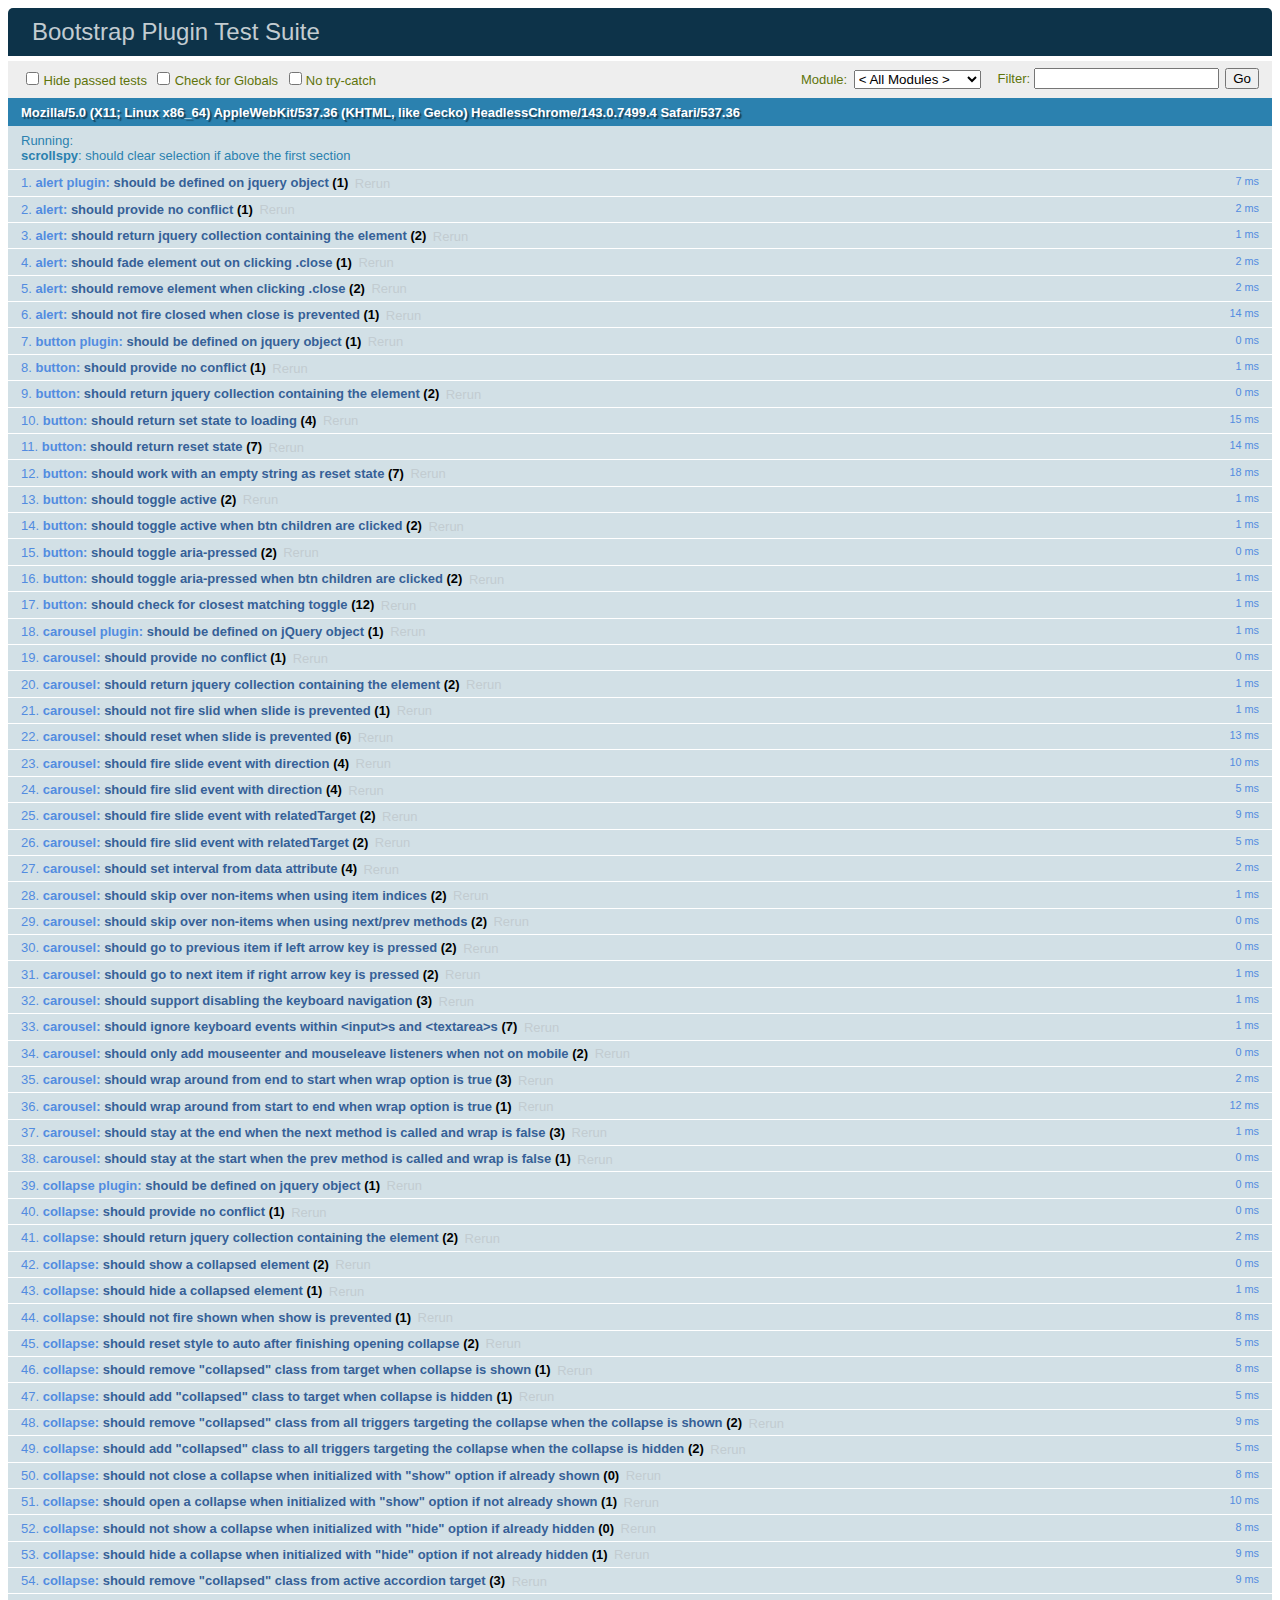
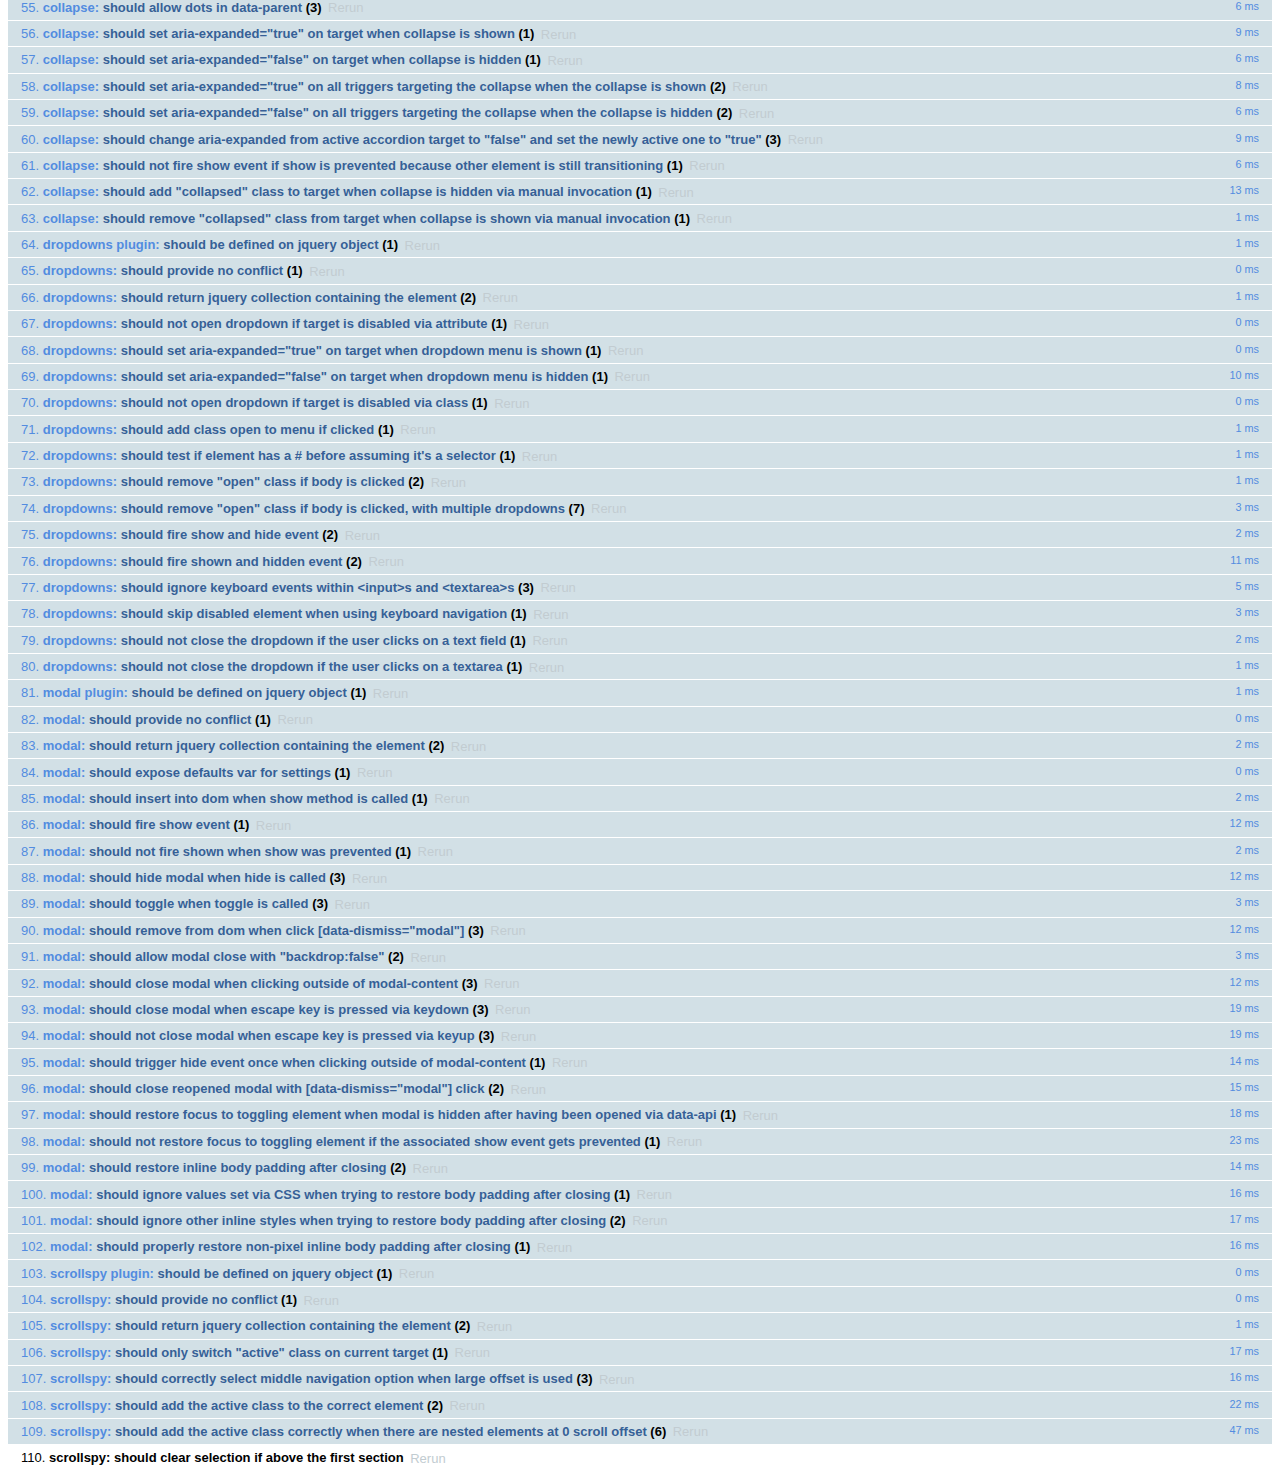
<file: include_online/bsfiles/js/tests/index.html>
<!DOCTYPE html>
<html>
  <head>
    <meta charset="utf-8">
    <title>Bootstrap Plugin Test Suite</title>
    <meta name="viewport" content="width=device-width, initial-scale=1">

    <!-- jQuery -->
    <script src="vendor/jquery.min.js"></script>
    <script>
      // Disable jQuery event aliases to ensure we don't accidentally use any of them
      (function () {
        var eventAliases = [
          'blur',
          'focus',
          'focusin',
          'focusout',
          'load',
          'resize',
          'scroll',
          'unload',
          'click',
          'dblclick',
          'mousedown',
          'mouseup',
          'mousemove',
          'mouseover',
          'mouseout',
          'mouseenter',
          'mouseleave',
          'change',
          'select',
          'submit',
          'keydown',
          'keypress',
          'keyup',
          'error',
          'contextmenu',
          'hover',
          'bind',
          'unbind',
          'delegate',
          'undelegate'
        ]
        for (var i = 0; i < eventAliases.length; i++) {
          $.fn[eventAliases[i]] = undefined
        }
      })()
    </script>

    <!-- QUnit -->
    <link rel="stylesheet" href="vendor/qunit.css" media="screen">
    <script src="vendor/qunit.js"></script>
    <script>
      // See https://github.com/axemclion/grunt-saucelabs#test-result-details-with-qunit
      var log = []
      // Require assert.expect in each test.
      QUnit.config.requireExpects = true
      QUnit.done(function (testResults) {
        var tests = []
        for (var i = 0, len = log.length; i < len; i++) {
          var details = log[i]
          tests.push({
            name: details.name,
            result: details.result,
            expected: details.expected,
            actual: details.actual,
            source: details.source
          })
        }
        testResults.tests = tests

        window.global_test_results = testResults
      })

      QUnit.testStart(function (testDetails) {
        $(window).scrollTop(0)
        QUnit.log(function (details) {
          if (!details.result) {
            details.name = testDetails.name
            log.push(details)
          }
        })
      })

      // Cleanup
      QUnit.testDone(function () {
        $('#qunit-fixture').empty()
        $('#modal-test, .modal-backdrop').remove()
      })

      // Display fixture on-screen on iOS to avoid false positives
      if (/iPhone|iPad|iPod/.test(navigator.userAgent)) {
        QUnit.begin(function() {
          $('#qunit-fixture').css({ top: 0, left: 0 })
        })

        QUnit.done(function () {
          $('#qunit-fixture').css({ top: '', left: '' })
        })
      }

      // Disable deprecated global QUnit method aliases in preparation for QUnit v2
      (function () {
        var methodNames = [
          'async',
          'asyncTest',
          'deepEqual',
          'equal',
          'expect',
          'module',
          'notDeepEqual',
          'notEqual',
          'notPropEqual',
          'notStrictEqual',
          'ok',
          'propEqual',
          'push',
          'start',
          'stop',
          'strictEqual',
          'test',
          'throws'
        ];
        for (var i = 0; i < methodNames.length; i++) {
          var methodName = methodNames[i];
          window[methodName] = undefined;
        }
      })();
    </script>

    <!-- Plugin sources -->
    <script>$.support.transition = false</script>
    <script src="../../js/alert.js"></script>
    <script src="../../js/button.js"></script>
    <script src="../../js/carousel.js"></script>
    <script src="../../js/collapse.js"></script>
    <script src="../../js/dropdown.js"></script>
    <script src="../../js/modal.js"></script>
    <script src="../../js/scrollspy.js"></script>
    <script src="../../js/tab.js"></script>
    <script src="../../js/tooltip.js"></script>
    <script src="../../js/popover.js"></script>
    <script src="../../js/affix.js"></script>

    <!-- Unit tests -->
    <script src="unit/alert.js"></script>
    <script src="unit/button.js"></script>
    <script src="unit/carousel.js"></script>
    <script src="unit/collapse.js"></script>
    <script src="unit/dropdown.js"></script>
    <script src="unit/modal.js"></script>
    <script src="unit/scrollspy.js"></script>
    <script src="unit/tab.js"></script>
    <script src="unit/tooltip.js"></script>
    <script src="unit/popover.js"></script>
    <script src="unit/affix.js"></script>

  </head>
  <body>
    <div id="qunit-container">
      <div id="qunit"></div>
      <div id="qunit-fixture"></div>
    </div>
  </body>
</html>
</file>
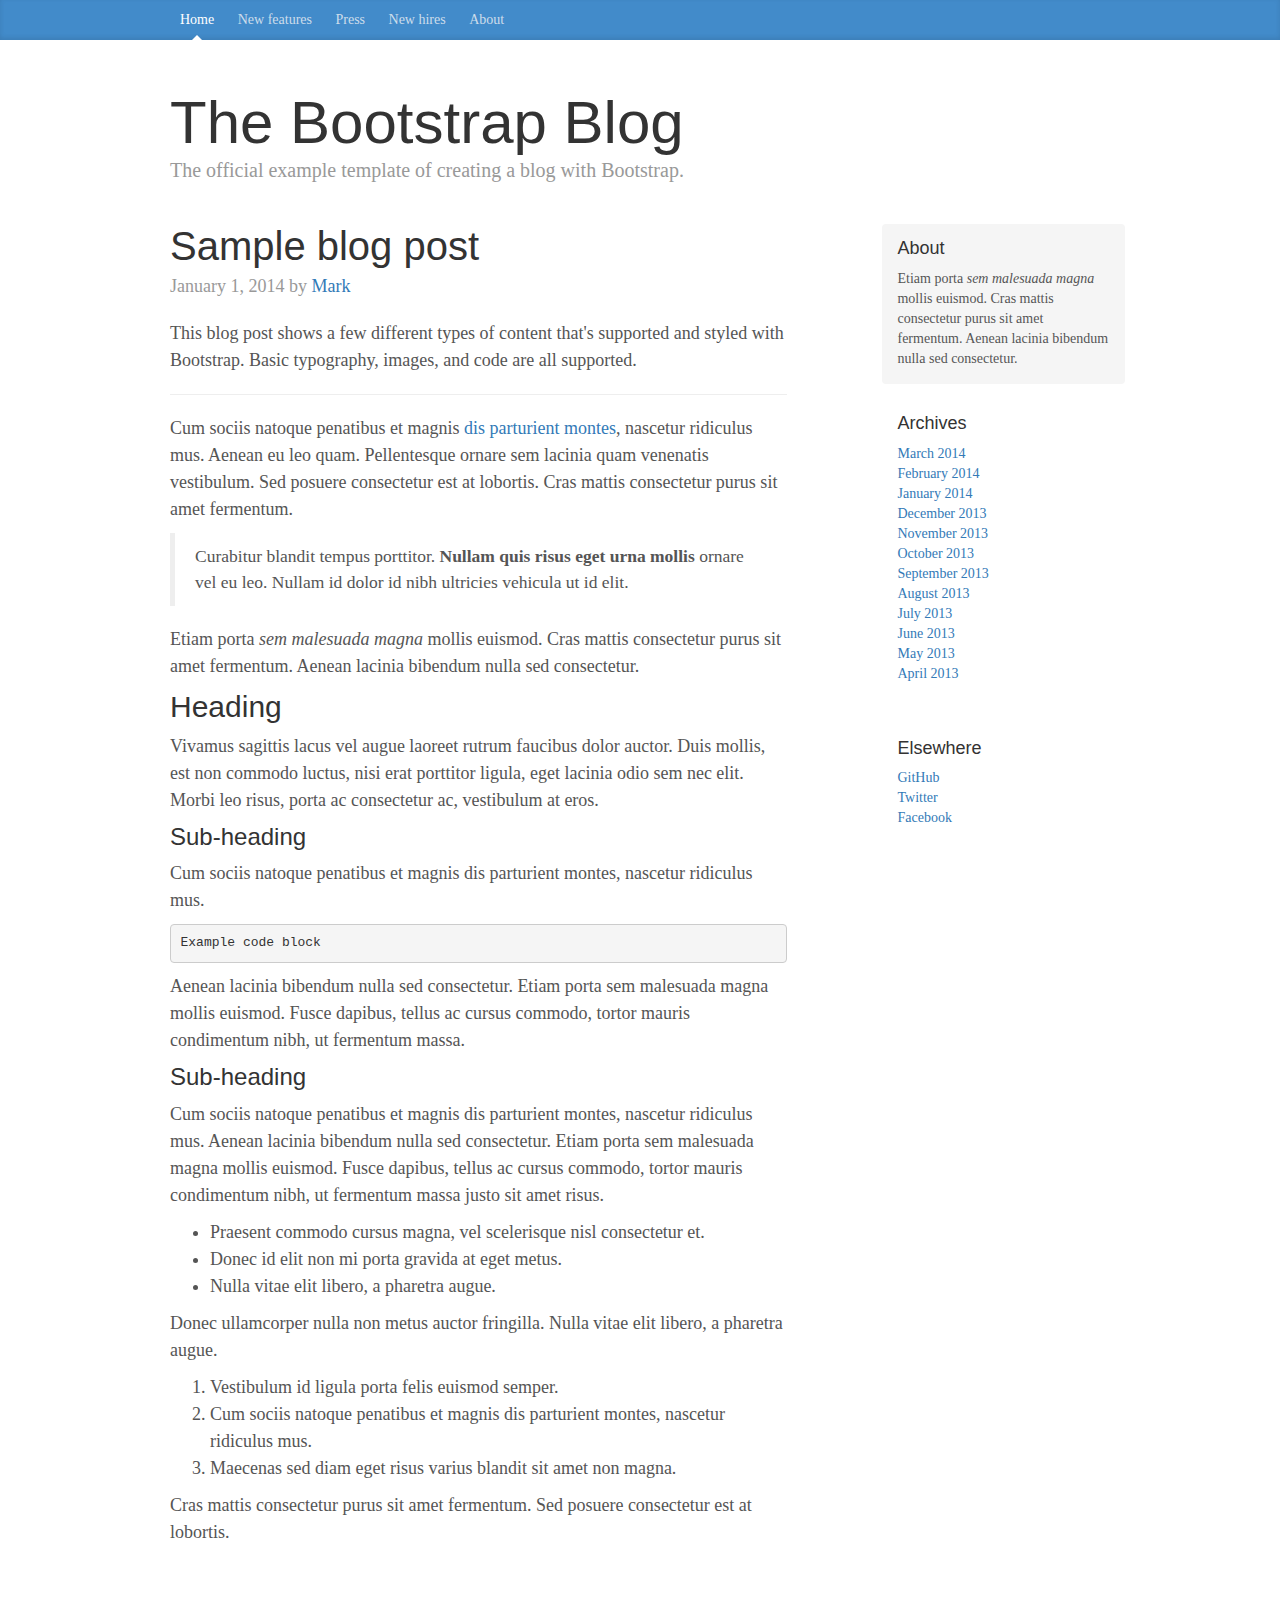
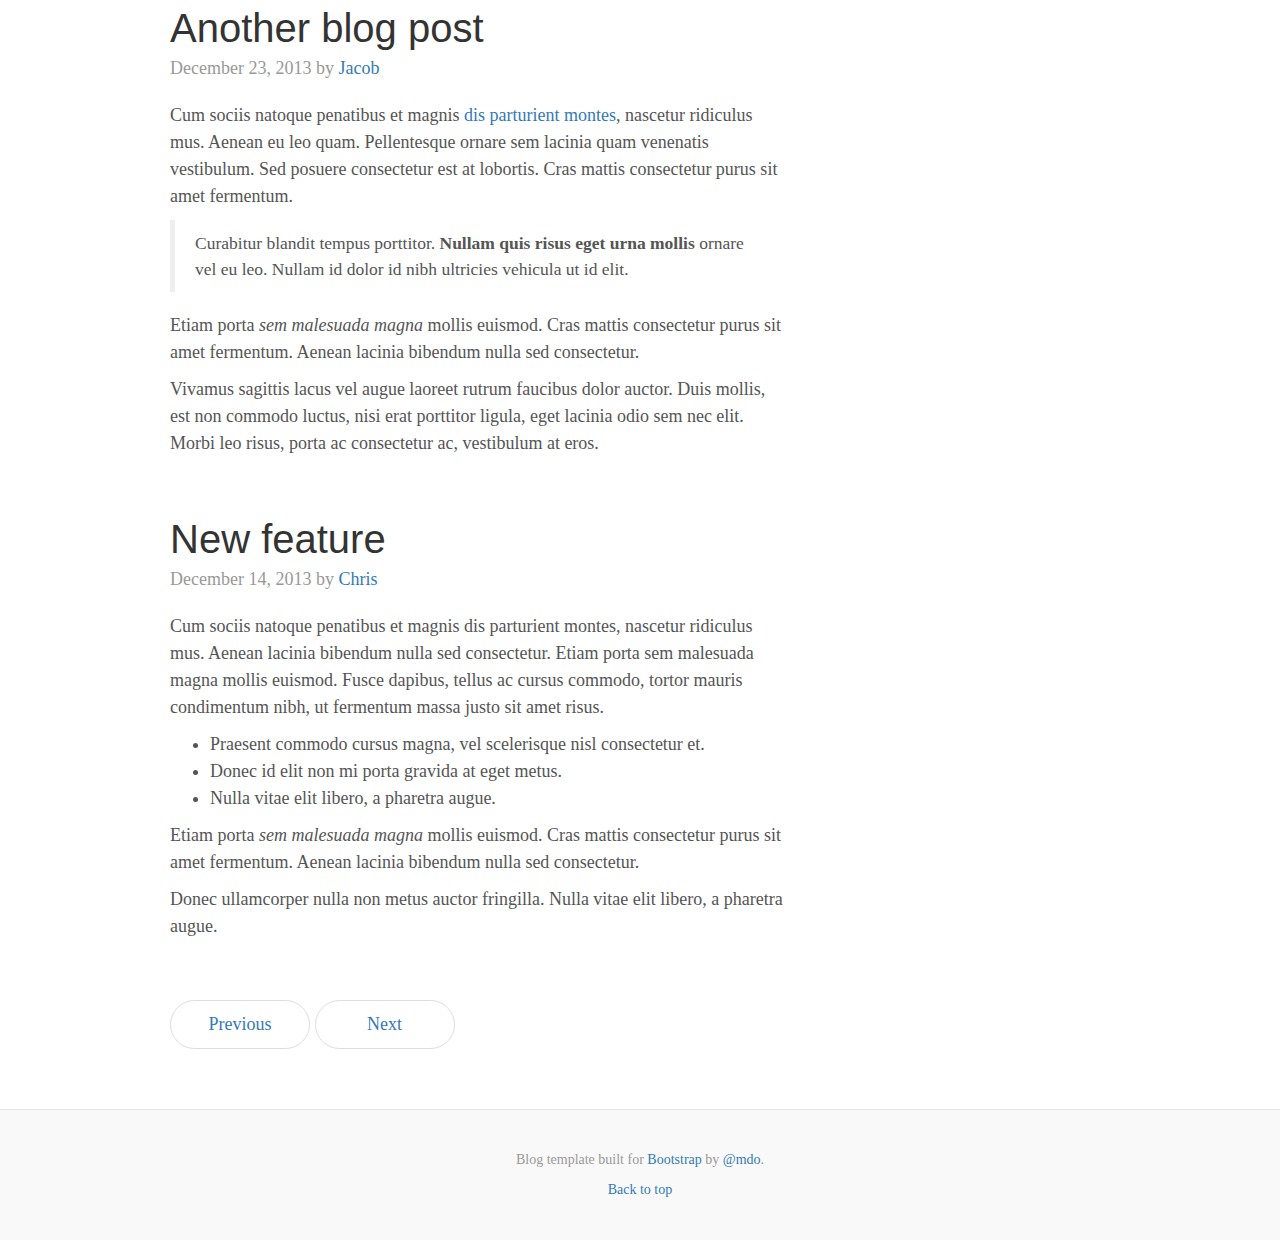
<file: include_online/bsfiles/docs/examples/blog/index.html>
<!DOCTYPE html>
<html lang="en">
  <head>
    <meta charset="utf-8">
    <meta http-equiv="X-UA-Compatible" content="IE=edge">
    <meta name="viewport" content="width=device-width, initial-scale=1">
    <!-- The above 3 meta tags *must* come first in the head; any other head content must come *after* these tags -->
    <meta name="description" content="">
    <meta name="author" content="">
    <link rel="icon" href="../../favicon.ico">

    <title>Blog Template for Bootstrap</title>

    <!-- Bootstrap core CSS -->
    <link href="../../dist/css/bootstrap.min.css" rel="stylesheet">

    <!-- Custom styles for this template -->
    <link href="blog.css" rel="stylesheet">

    <!-- Just for debugging purposes. Don't actually copy these 2 lines! -->
    <!--[if lt IE 9]><script src="../../assets/js/ie8-responsive-file-warning.js"></script><![endif]-->
    <script src="../../assets/js/ie-emulation-modes-warning.js"></script>

    <!-- HTML5 shim and Respond.js for IE8 support of HTML5 elements and media queries -->
    <!--[if lt IE 9]>
      <script src="https://oss.maxcdn.com/html5shiv/3.7.2/html5shiv.min.js"></script>
      <script src="https://oss.maxcdn.com/respond/1.4.2/respond.min.js"></script>
    <![endif]-->
  </head>

  <body>

    <div class="blog-masthead">
      <div class="container">
        <nav class="blog-nav">
          <a class="blog-nav-item active" href="#">Home</a>
          <a class="blog-nav-item" href="#">New features</a>
          <a class="blog-nav-item" href="#">Press</a>
          <a class="blog-nav-item" href="#">New hires</a>
          <a class="blog-nav-item" href="#">About</a>
        </nav>
      </div>
    </div>

    <div class="container">

      <div class="blog-header">
        <h1 class="blog-title">The Bootstrap Blog</h1>
        <p class="lead blog-description">The official example template of creating a blog with Bootstrap.</p>
      </div>

      <div class="row">

        <div class="col-sm-8 blog-main">

          <div class="blog-post">
            <h2 class="blog-post-title">Sample blog post</h2>
            <p class="blog-post-meta">January 1, 2014 by <a href="#">Mark</a></p>

            <p>This blog post shows a few different types of content that's supported and styled with Bootstrap. Basic typography, images, and code are all supported.</p>
            <hr>
            <p>Cum sociis natoque penatibus et magnis <a href="#">dis parturient montes</a>, nascetur ridiculus mus. Aenean eu leo quam. Pellentesque ornare sem lacinia quam venenatis vestibulum. Sed posuere consectetur est at lobortis. Cras mattis consectetur purus sit amet fermentum.</p>
            <blockquote>
              <p>Curabitur blandit tempus porttitor. <strong>Nullam quis risus eget urna mollis</strong> ornare vel eu leo. Nullam id dolor id nibh ultricies vehicula ut id elit.</p>
            </blockquote>
            <p>Etiam porta <em>sem malesuada magna</em> mollis euismod. Cras mattis consectetur purus sit amet fermentum. Aenean lacinia bibendum nulla sed consectetur.</p>
            <h2>Heading</h2>
            <p>Vivamus sagittis lacus vel augue laoreet rutrum faucibus dolor auctor. Duis mollis, est non commodo luctus, nisi erat porttitor ligula, eget lacinia odio sem nec elit. Morbi leo risus, porta ac consectetur ac, vestibulum at eros.</p>
            <h3>Sub-heading</h3>
            <p>Cum sociis natoque penatibus et magnis dis parturient montes, nascetur ridiculus mus.</p>
            <pre><code>Example code block</code></pre>
            <p>Aenean lacinia bibendum nulla sed consectetur. Etiam porta sem malesuada magna mollis euismod. Fusce dapibus, tellus ac cursus commodo, tortor mauris condimentum nibh, ut fermentum massa.</p>
            <h3>Sub-heading</h3>
            <p>Cum sociis natoque penatibus et magnis dis parturient montes, nascetur ridiculus mus. Aenean lacinia bibendum nulla sed consectetur. Etiam porta sem malesuada magna mollis euismod. Fusce dapibus, tellus ac cursus commodo, tortor mauris condimentum nibh, ut fermentum massa justo sit amet risus.</p>
            <ul>
              <li>Praesent commodo cursus magna, vel scelerisque nisl consectetur et.</li>
              <li>Donec id elit non mi porta gravida at eget metus.</li>
              <li>Nulla vitae elit libero, a pharetra augue.</li>
            </ul>
            <p>Donec ullamcorper nulla non metus auctor fringilla. Nulla vitae elit libero, a pharetra augue.</p>
            <ol>
              <li>Vestibulum id ligula porta felis euismod semper.</li>
              <li>Cum sociis natoque penatibus et magnis dis parturient montes, nascetur ridiculus mus.</li>
              <li>Maecenas sed diam eget risus varius blandit sit amet non magna.</li>
            </ol>
            <p>Cras mattis consectetur purus sit amet fermentum. Sed posuere consectetur est at lobortis.</p>
          </div><!-- /.blog-post -->

          <div class="blog-post">
            <h2 class="blog-post-title">Another blog post</h2>
            <p class="blog-post-meta">December 23, 2013 by <a href="#">Jacob</a></p>

            <p>Cum sociis natoque penatibus et magnis <a href="#">dis parturient montes</a>, nascetur ridiculus mus. Aenean eu leo quam. Pellentesque ornare sem lacinia quam venenatis vestibulum. Sed posuere consectetur est at lobortis. Cras mattis consectetur purus sit amet fermentum.</p>
            <blockquote>
              <p>Curabitur blandit tempus porttitor. <strong>Nullam quis risus eget urna mollis</strong> ornare vel eu leo. Nullam id dolor id nibh ultricies vehicula ut id elit.</p>
            </blockquote>
            <p>Etiam porta <em>sem malesuada magna</em> mollis euismod. Cras mattis consectetur purus sit amet fermentum. Aenean lacinia bibendum nulla sed consectetur.</p>
            <p>Vivamus sagittis lacus vel augue laoreet rutrum faucibus dolor auctor. Duis mollis, est non commodo luctus, nisi erat porttitor ligula, eget lacinia odio sem nec elit. Morbi leo risus, porta ac consectetur ac, vestibulum at eros.</p>
          </div><!-- /.blog-post -->

          <div class="blog-post">
            <h2 class="blog-post-title">New feature</h2>
            <p class="blog-post-meta">December 14, 2013 by <a href="#">Chris</a></p>

            <p>Cum sociis natoque penatibus et magnis dis parturient montes, nascetur ridiculus mus. Aenean lacinia bibendum nulla sed consectetur. Etiam porta sem malesuada magna mollis euismod. Fusce dapibus, tellus ac cursus commodo, tortor mauris condimentum nibh, ut fermentum massa justo sit amet risus.</p>
            <ul>
              <li>Praesent commodo cursus magna, vel scelerisque nisl consectetur et.</li>
              <li>Donec id elit non mi porta gravida at eget metus.</li>
              <li>Nulla vitae elit libero, a pharetra augue.</li>
            </ul>
            <p>Etiam porta <em>sem malesuada magna</em> mollis euismod. Cras mattis consectetur purus sit amet fermentum. Aenean lacinia bibendum nulla sed consectetur.</p>
            <p>Donec ullamcorper nulla non metus auctor fringilla. Nulla vitae elit libero, a pharetra augue.</p>
          </div><!-- /.blog-post -->

          <nav>
            <ul class="pager">
              <li><a href="#">Previous</a></li>
              <li><a href="#">Next</a></li>
            </ul>
          </nav>

        </div><!-- /.blog-main -->

        <div class="col-sm-3 col-sm-offset-1 blog-sidebar">
          <div class="sidebar-module sidebar-module-inset">
            <h4>About</h4>
            <p>Etiam porta <em>sem malesuada magna</em> mollis euismod. Cras mattis consectetur purus sit amet fermentum. Aenean lacinia bibendum nulla sed consectetur.</p>
          </div>
          <div class="sidebar-module">
            <h4>Archives</h4>
            <ol class="list-unstyled">
              <li><a href="#">March 2014</a></li>
              <li><a href="#">February 2014</a></li>
              <li><a href="#">January 2014</a></li>
              <li><a href="#">December 2013</a></li>
              <li><a href="#">November 2013</a></li>
              <li><a href="#">October 2013</a></li>
              <li><a href="#">September 2013</a></li>
              <li><a href="#">August 2013</a></li>
              <li><a href="#">July 2013</a></li>
              <li><a href="#">June 2013</a></li>
              <li><a href="#">May 2013</a></li>
              <li><a href="#">April 2013</a></li>
            </ol>
          </div>
          <div class="sidebar-module">
            <h4>Elsewhere</h4>
            <ol class="list-unstyled">
              <li><a href="#">GitHub</a></li>
              <li><a href="#">Twitter</a></li>
              <li><a href="#">Facebook</a></li>
            </ol>
          </div>
        </div><!-- /.blog-sidebar -->

      </div><!-- /.row -->

    </div><!-- /.container -->

    <footer class="blog-footer">
      <p>Blog template built for <a href="http://getbootstrap.com">Bootstrap</a> by <a href="https://twitter.com/mdo">@mdo</a>.</p>
      <p>
        <a href="#">Back to top</a>
      </p>
    </footer>


    <!-- Bootstrap core JavaScript
    ================================================== -->
    <!-- Placed at the end of the document so the pages load faster -->
    <script src="https://ajax.googleapis.com/ajax/libs/jquery/1.11.3/jquery.min.js"></script>
    <script src="../../dist/js/bootstrap.min.js"></script>
    <!-- IE10 viewport hack for Surface/desktop Windows 8 bug -->
    <script src="../../assets/js/ie10-viewport-bug-workaround.js"></script>
  </body>
</html>
</file>
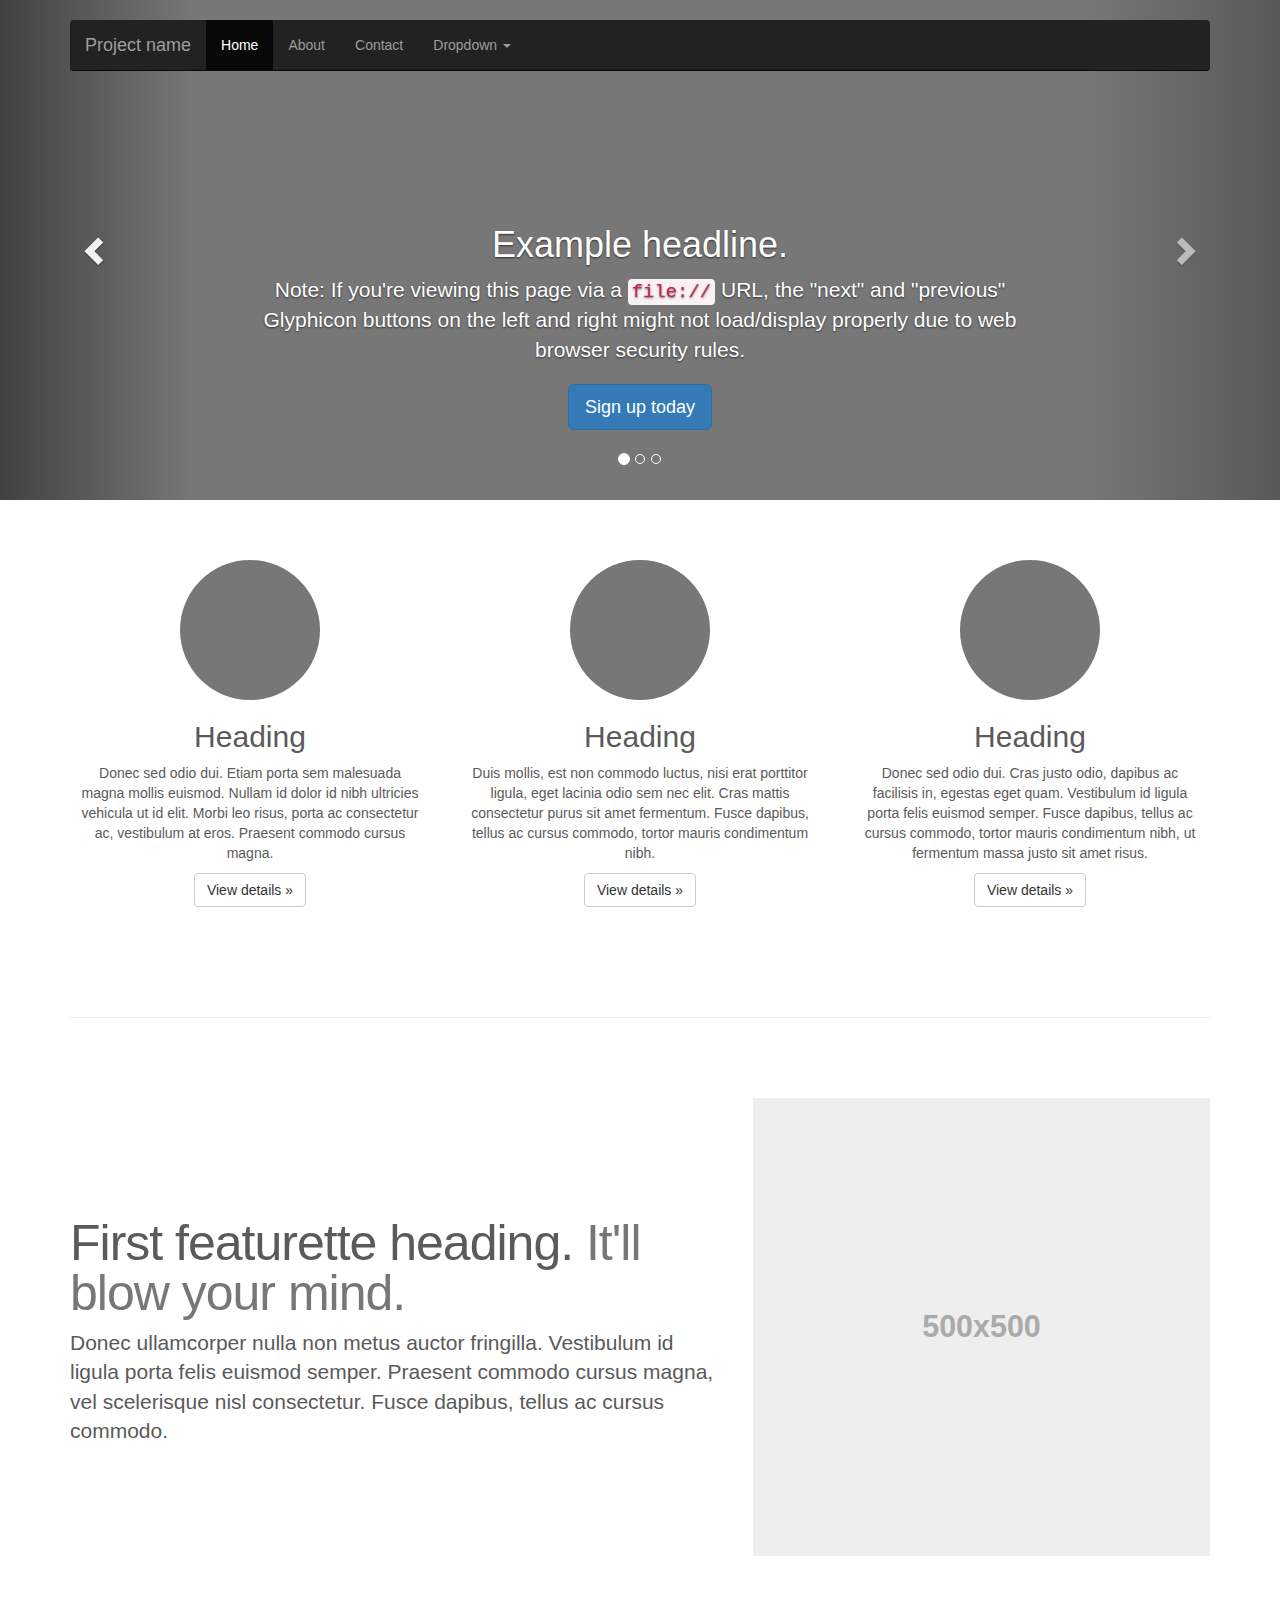
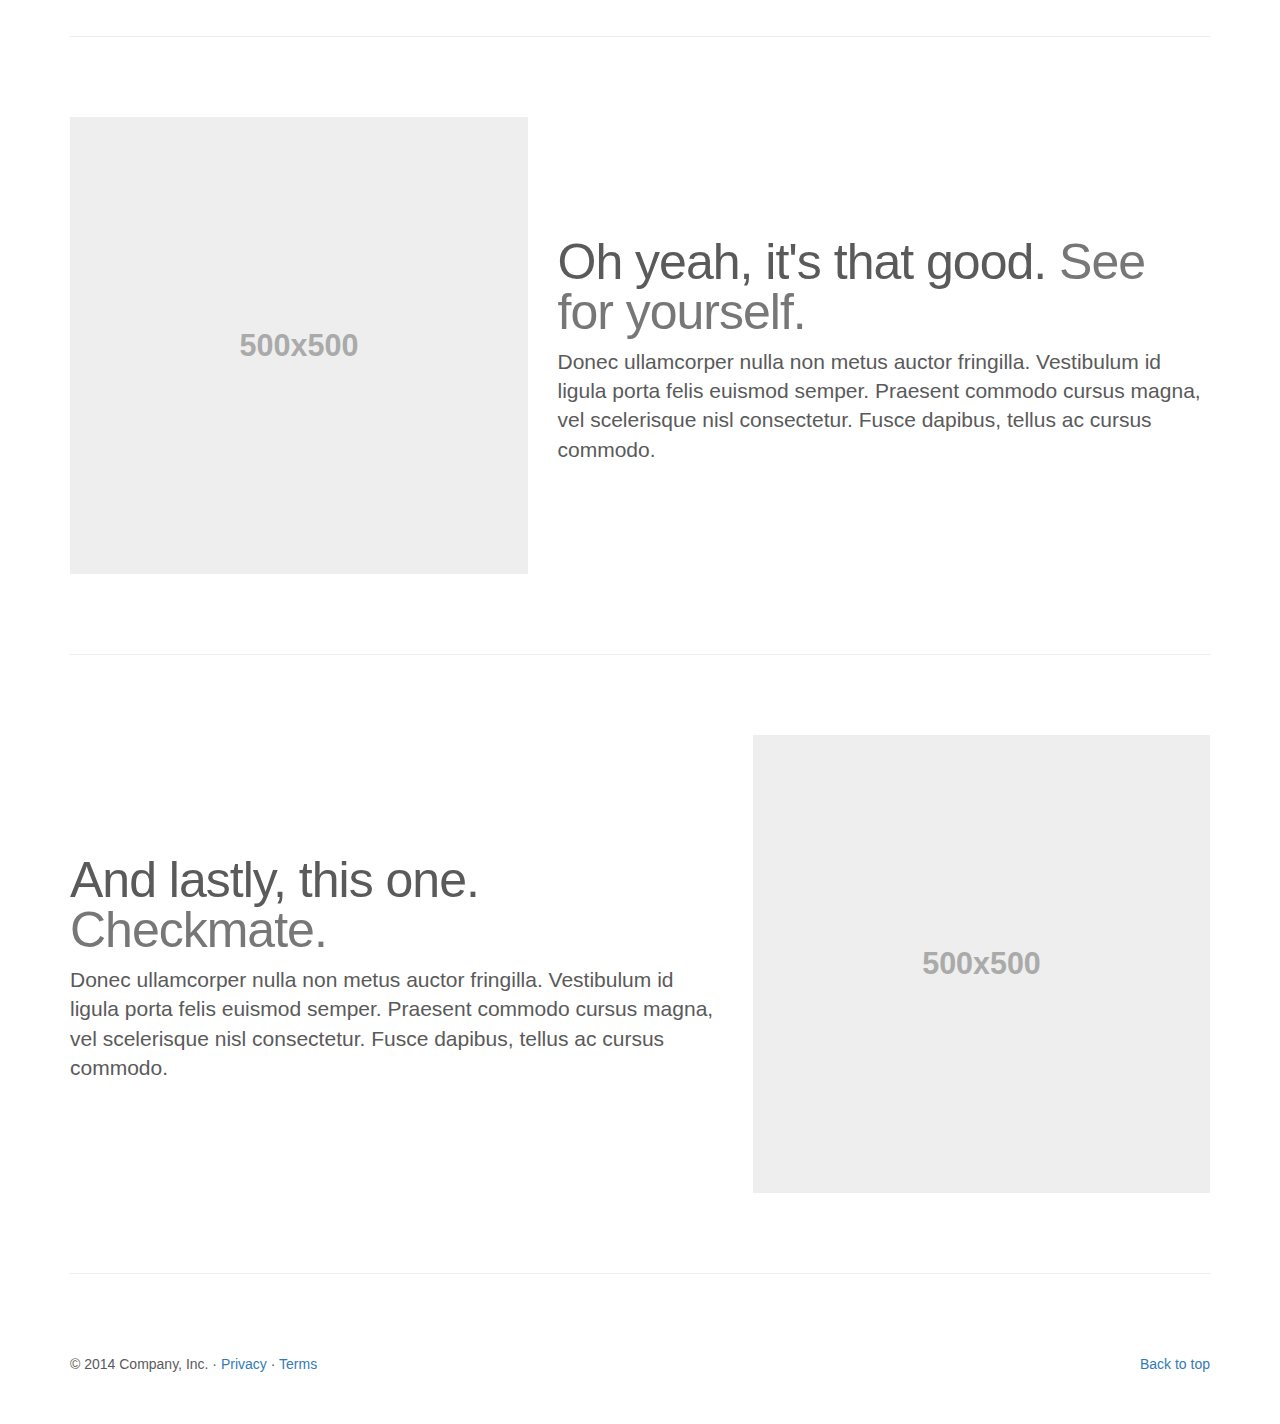
<file: include_online/bsfiles/docs/examples/carousel/index.html>
<!DOCTYPE html>
<html lang="en">
  <head>
    <meta charset="utf-8">
    <meta http-equiv="X-UA-Compatible" content="IE=edge">
    <meta name="viewport" content="width=device-width, initial-scale=1">
    <!-- The above 3 meta tags *must* come first in the head; any other head content must come *after* these tags -->
    <meta name="description" content="">
    <meta name="author" content="">
    <link rel="icon" href="../../favicon.ico">

    <title>Carousel Template for Bootstrap</title>

    <!-- Bootstrap core CSS -->
    <link href="../../dist/css/bootstrap.min.css" rel="stylesheet">

    <!-- Just for debugging purposes. Don't actually copy these 2 lines! -->
    <!--[if lt IE 9]><script src="../../assets/js/ie8-responsive-file-warning.js"></script><![endif]-->
    <script src="../../assets/js/ie-emulation-modes-warning.js"></script>

    <!-- HTML5 shim and Respond.js for IE8 support of HTML5 elements and media queries -->
    <!--[if lt IE 9]>
      <script src="https://oss.maxcdn.com/html5shiv/3.7.2/html5shiv.min.js"></script>
      <script src="https://oss.maxcdn.com/respond/1.4.2/respond.min.js"></script>
    <![endif]-->

    <!-- Custom styles for this template -->
    <link href="carousel.css" rel="stylesheet">
  </head>
<!-- NAVBAR
================================================== -->
  <body>
    <div class="navbar-wrapper">
      <div class="container">

        <nav class="navbar navbar-inverse navbar-static-top">
          <div class="container">
            <div class="navbar-header">
              <button type="button" class="navbar-toggle collapsed" data-toggle="collapse" data-target="#navbar" aria-expanded="false" aria-controls="navbar">
                <span class="sr-only">Toggle navigation</span>
                <span class="icon-bar"></span>
                <span class="icon-bar"></span>
                <span class="icon-bar"></span>
              </button>
              <a class="navbar-brand" href="#">Project name</a>
            </div>
            <div id="navbar" class="navbar-collapse collapse">
              <ul class="nav navbar-nav">
                <li class="active"><a href="#">Home</a></li>
                <li><a href="#about">About</a></li>
                <li><a href="#contact">Contact</a></li>
                <li class="dropdown">
                  <a href="#" class="dropdown-toggle" data-toggle="dropdown" role="button" aria-haspopup="true" aria-expanded="false">Dropdown <span class="caret"></span></a>
                  <ul class="dropdown-menu">
                    <li><a href="#">Action</a></li>
                    <li><a href="#">Another action</a></li>
                    <li><a href="#">Something else here</a></li>
                    <li role="separator" class="divider"></li>
                    <li class="dropdown-header">Nav header</li>
                    <li><a href="#">Separated link</a></li>
                    <li><a href="#">One more separated link</a></li>
                  </ul>
                </li>
              </ul>
            </div>
          </div>
        </nav>

      </div>
    </div>


    <!-- Carousel
    ================================================== -->
    <div id="myCarousel" class="carousel slide" data-ride="carousel">
      <!-- Indicators -->
      <ol class="carousel-indicators">
        <li data-target="#myCarousel" data-slide-to="0" class="active"></li>
        <li data-target="#myCarousel" data-slide-to="1"></li>
        <li data-target="#myCarousel" data-slide-to="2"></li>
      </ol>
      <div class="carousel-inner" role="listbox">
        <div class="item active">
          <img class="first-slide" src="[data-uri]" alt="First slide">
          <div class="container">
            <div class="carousel-caption">
              <h1>Example headline.</h1>
              <p>Note: If you're viewing this page via a <code>file://</code> URL, the "next" and "previous" Glyphicon buttons on the left and right might not load/display properly due to web browser security rules.</p>
              <p><a class="btn btn-lg btn-primary" href="#" role="button">Sign up today</a></p>
            </div>
          </div>
        </div>
        <div class="item">
          <img class="second-slide" src="[data-uri]" alt="Second slide">
          <div class="container">
            <div class="carousel-caption">
              <h1>Another example headline.</h1>
              <p>Cras justo odio, dapibus ac facilisis in, egestas eget quam. Donec id elit non mi porta gravida at eget metus. Nullam id dolor id nibh ultricies vehicula ut id elit.</p>
              <p><a class="btn btn-lg btn-primary" href="#" role="button">Learn more</a></p>
            </div>
          </div>
        </div>
        <div class="item">
          <img class="third-slide" src="[data-uri]" alt="Third slide">
          <div class="container">
            <div class="carousel-caption">
              <h1>One more for good measure.</h1>
              <p>Cras justo odio, dapibus ac facilisis in, egestas eget quam. Donec id elit non mi porta gravida at eget metus. Nullam id dolor id nibh ultricies vehicula ut id elit.</p>
              <p><a class="btn btn-lg btn-primary" href="#" role="button">Browse gallery</a></p>
            </div>
          </div>
        </div>
      </div>
      <a class="left carousel-control" href="#myCarousel" role="button" data-slide="prev">
        <span class="glyphicon glyphicon-chevron-left" aria-hidden="true"></span>
        <span class="sr-only">Previous</span>
      </a>
      <a class="right carousel-control" href="#myCarousel" role="button" data-slide="next">
        <span class="glyphicon glyphicon-chevron-right" aria-hidden="true"></span>
        <span class="sr-only">Next</span>
      </a>
    </div><!-- /.carousel -->


    <!-- Marketing messaging and featurettes
    ================================================== -->
    <!-- Wrap the rest of the page in another container to center all the content. -->

    <div class="container marketing">

      <!-- Three columns of text below the carousel -->
      <div class="row">
        <div class="col-lg-4">
          <img class="img-circle" src="[data-uri]" alt="Generic placeholder image" width="140" height="140">
          <h2>Heading</h2>
          <p>Donec sed odio dui. Etiam porta sem malesuada magna mollis euismod. Nullam id dolor id nibh ultricies vehicula ut id elit. Morbi leo risus, porta ac consectetur ac, vestibulum at eros. Praesent commodo cursus magna.</p>
          <p><a class="btn btn-default" href="#" role="button">View details &raquo;</a></p>
        </div><!-- /.col-lg-4 -->
        <div class="col-lg-4">
          <img class="img-circle" src="[data-uri]" alt="Generic placeholder image" width="140" height="140">
          <h2>Heading</h2>
          <p>Duis mollis, est non commodo luctus, nisi erat porttitor ligula, eget lacinia odio sem nec elit. Cras mattis consectetur purus sit amet fermentum. Fusce dapibus, tellus ac cursus commodo, tortor mauris condimentum nibh.</p>
          <p><a class="btn btn-default" href="#" role="button">View details &raquo;</a></p>
        </div><!-- /.col-lg-4 -->
        <div class="col-lg-4">
          <img class="img-circle" src="[data-uri]" alt="Generic placeholder image" width="140" height="140">
          <h2>Heading</h2>
          <p>Donec sed odio dui. Cras justo odio, dapibus ac facilisis in, egestas eget quam. Vestibulum id ligula porta felis euismod semper. Fusce dapibus, tellus ac cursus commodo, tortor mauris condimentum nibh, ut fermentum massa justo sit amet risus.</p>
          <p><a class="btn btn-default" href="#" role="button">View details &raquo;</a></p>
        </div><!-- /.col-lg-4 -->
      </div><!-- /.row -->


      <!-- START THE FEATURETTES -->

      <hr class="featurette-divider">

      <div class="row featurette">
        <div class="col-md-7">
          <h2 class="featurette-heading">First featurette heading. <span class="text-muted">It'll blow your mind.</span></h2>
          <p class="lead">Donec ullamcorper nulla non metus auctor fringilla. Vestibulum id ligula porta felis euismod semper. Praesent commodo cursus magna, vel scelerisque nisl consectetur. Fusce dapibus, tellus ac cursus commodo.</p>
        </div>
        <div class="col-md-5">
          <img class="featurette-image img-responsive center-block" data-src="holder.js/500x500/auto" alt="Generic placeholder image">
        </div>
      </div>

      <hr class="featurette-divider">

      <div class="row featurette">
        <div class="col-md-7 col-md-push-5">
          <h2 class="featurette-heading">Oh yeah, it's that good. <span class="text-muted">See for yourself.</span></h2>
          <p class="lead">Donec ullamcorper nulla non metus auctor fringilla. Vestibulum id ligula porta felis euismod semper. Praesent commodo cursus magna, vel scelerisque nisl consectetur. Fusce dapibus, tellus ac cursus commodo.</p>
        </div>
        <div class="col-md-5 col-md-pull-7">
          <img class="featurette-image img-responsive center-block" data-src="holder.js/500x500/auto" alt="Generic placeholder image">
        </div>
      </div>

      <hr class="featurette-divider">

      <div class="row featurette">
        <div class="col-md-7">
          <h2 class="featurette-heading">And lastly, this one. <span class="text-muted">Checkmate.</span></h2>
          <p class="lead">Donec ullamcorper nulla non metus auctor fringilla. Vestibulum id ligula porta felis euismod semper. Praesent commodo cursus magna, vel scelerisque nisl consectetur. Fusce dapibus, tellus ac cursus commodo.</p>
        </div>
        <div class="col-md-5">
          <img class="featurette-image img-responsive center-block" data-src="holder.js/500x500/auto" alt="Generic placeholder image">
        </div>
      </div>

      <hr class="featurette-divider">

      <!-- /END THE FEATURETTES -->


      <!-- FOOTER -->
      <footer>
        <p class="pull-right"><a href="#">Back to top</a></p>
        <p>&copy; 2014 Company, Inc. &middot; <a href="#">Privacy</a> &middot; <a href="#">Terms</a></p>
      </footer>

    </div><!-- /.container -->


    <!-- Bootstrap core JavaScript
    ================================================== -->
    <!-- Placed at the end of the document so the pages load faster -->
    <script src="https://ajax.googleapis.com/ajax/libs/jquery/1.11.3/jquery.min.js"></script>
    <script src="../../dist/js/bootstrap.min.js"></script>
    <!-- Just to make our placeholder images work. Don't actually copy the next line! -->
    <script src="../../assets/js/vendor/holder.min.js"></script>
    <!-- IE10 viewport hack for Surface/desktop Windows 8 bug -->
    <script src="../../assets/js/ie10-viewport-bug-workaround.js"></script>
  </body>
</html>
</file>
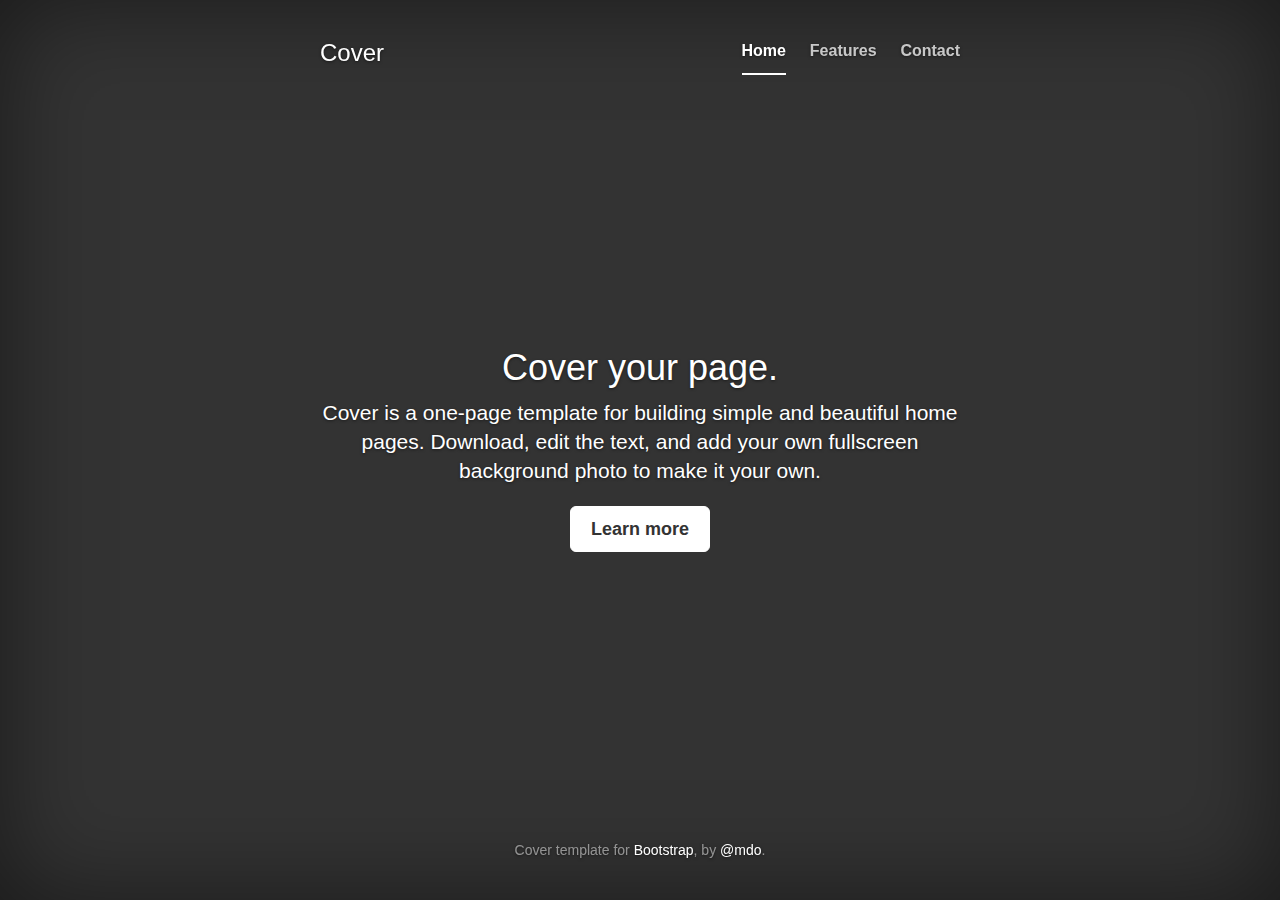
<file: include_online/bsfiles/docs/examples/cover/index.html>
<!DOCTYPE html>
<html lang="en">
  <head>
    <meta charset="utf-8">
    <meta http-equiv="X-UA-Compatible" content="IE=edge">
    <meta name="viewport" content="width=device-width, initial-scale=1">
    <!-- The above 3 meta tags *must* come first in the head; any other head content must come *after* these tags -->
    <meta name="description" content="">
    <meta name="author" content="">
    <link rel="icon" href="../../favicon.ico">

    <title>Cover Template for Bootstrap</title>

    <!-- Bootstrap core CSS -->
    <link href="../../dist/css/bootstrap.min.css" rel="stylesheet">

    <!-- Custom styles for this template -->
    <link href="cover.css" rel="stylesheet">

    <!-- Just for debugging purposes. Don't actually copy these 2 lines! -->
    <!--[if lt IE 9]><script src="../../assets/js/ie8-responsive-file-warning.js"></script><![endif]-->
    <script src="../../assets/js/ie-emulation-modes-warning.js"></script>

    <!-- HTML5 shim and Respond.js for IE8 support of HTML5 elements and media queries -->
    <!--[if lt IE 9]>
      <script src="https://oss.maxcdn.com/html5shiv/3.7.2/html5shiv.min.js"></script>
      <script src="https://oss.maxcdn.com/respond/1.4.2/respond.min.js"></script>
    <![endif]-->
  </head>

  <body>

    <div class="site-wrapper">

      <div class="site-wrapper-inner">

        <div class="cover-container">

          <div class="masthead clearfix">
            <div class="inner">
              <h3 class="masthead-brand">Cover</h3>
              <nav>
                <ul class="nav masthead-nav">
                  <li class="active"><a href="#">Home</a></li>
                  <li><a href="#">Features</a></li>
                  <li><a href="#">Contact</a></li>
                </ul>
              </nav>
            </div>
          </div>

          <div class="inner cover">
            <h1 class="cover-heading">Cover your page.</h1>
            <p class="lead">Cover is a one-page template for building simple and beautiful home pages. Download, edit the text, and add your own fullscreen background photo to make it your own.</p>
            <p class="lead">
              <a href="#" class="btn btn-lg btn-default">Learn more</a>
            </p>
          </div>

          <div class="mastfoot">
            <div class="inner">
              <p>Cover template for <a href="http://getbootstrap.com">Bootstrap</a>, by <a href="https://twitter.com/mdo">@mdo</a>.</p>
            </div>
          </div>

        </div>

      </div>

    </div>

    <!-- Bootstrap core JavaScript
    ================================================== -->
    <!-- Placed at the end of the document so the pages load faster -->
    <script src="https://ajax.googleapis.com/ajax/libs/jquery/1.11.3/jquery.min.js"></script>
    <script src="../../dist/js/bootstrap.min.js"></script>
    <!-- IE10 viewport hack for Surface/desktop Windows 8 bug -->
    <script src="../../assets/js/ie10-viewport-bug-workaround.js"></script>
  </body>
</html>
</file>
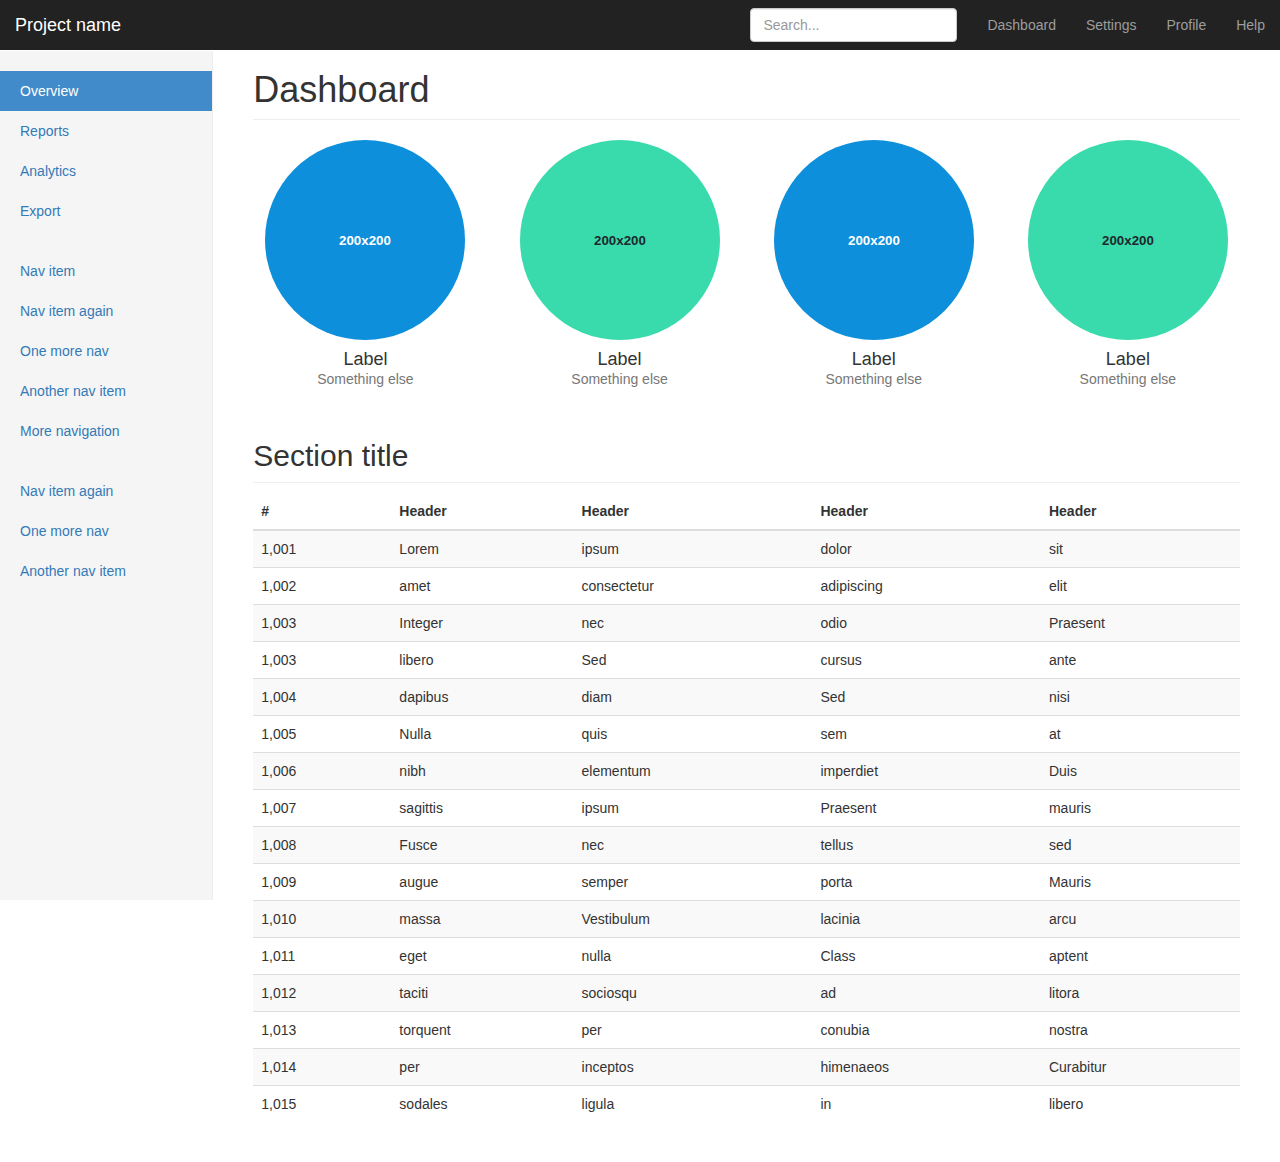
<file: include_online/bsfiles/docs/examples/dashboard/index.html>
<!DOCTYPE html>
<html lang="en">
  <head>
    <meta charset="utf-8">
    <meta http-equiv="X-UA-Compatible" content="IE=edge">
    <meta name="viewport" content="width=device-width, initial-scale=1">
    <!-- The above 3 meta tags *must* come first in the head; any other head content must come *after* these tags -->
    <meta name="description" content="">
    <meta name="author" content="">
    <link rel="icon" href="../../favicon.ico">

    <title>Dashboard Template for Bootstrap</title>

    <!-- Bootstrap core CSS -->
    <link href="../../dist/css/bootstrap.min.css" rel="stylesheet">

    <!-- Custom styles for this template -->
    <link href="dashboard.css" rel="stylesheet">

    <!-- Just for debugging purposes. Don't actually copy these 2 lines! -->
    <!--[if lt IE 9]><script src="../../assets/js/ie8-responsive-file-warning.js"></script><![endif]-->
    <script src="../../assets/js/ie-emulation-modes-warning.js"></script>

    <!-- HTML5 shim and Respond.js for IE8 support of HTML5 elements and media queries -->
    <!--[if lt IE 9]>
      <script src="https://oss.maxcdn.com/html5shiv/3.7.2/html5shiv.min.js"></script>
      <script src="https://oss.maxcdn.com/respond/1.4.2/respond.min.js"></script>
    <![endif]-->
  </head>

  <body>

    <nav class="navbar navbar-inverse navbar-fixed-top">
      <div class="container-fluid">
        <div class="navbar-header">
          <button type="button" class="navbar-toggle collapsed" data-toggle="collapse" data-target="#navbar" aria-expanded="false" aria-controls="navbar">
            <span class="sr-only">Toggle navigation</span>
            <span class="icon-bar"></span>
            <span class="icon-bar"></span>
            <span class="icon-bar"></span>
          </button>
          <a class="navbar-brand" href="#">Project name</a>
        </div>
        <div id="navbar" class="navbar-collapse collapse">
          <ul class="nav navbar-nav navbar-right">
            <li><a href="#">Dashboard</a></li>
            <li><a href="#">Settings</a></li>
            <li><a href="#">Profile</a></li>
            <li><a href="#">Help</a></li>
          </ul>
          <form class="navbar-form navbar-right">
            <input type="text" class="form-control" placeholder="Search...">
          </form>
        </div>
      </div>
    </nav>

    <div class="container-fluid">
      <div class="row">
        <div class="col-sm-3 col-md-2 sidebar">
          <ul class="nav nav-sidebar">
            <li class="active"><a href="#">Overview <span class="sr-only">(current)</span></a></li>
            <li><a href="#">Reports</a></li>
            <li><a href="#">Analytics</a></li>
            <li><a href="#">Export</a></li>
          </ul>
          <ul class="nav nav-sidebar">
            <li><a href="">Nav item</a></li>
            <li><a href="">Nav item again</a></li>
            <li><a href="">One more nav</a></li>
            <li><a href="">Another nav item</a></li>
            <li><a href="">More navigation</a></li>
          </ul>
          <ul class="nav nav-sidebar">
            <li><a href="">Nav item again</a></li>
            <li><a href="">One more nav</a></li>
            <li><a href="">Another nav item</a></li>
          </ul>
        </div>
        <div class="col-sm-9 col-sm-offset-3 col-md-10 col-md-offset-2 main">
          <h1 class="page-header">Dashboard</h1>

          <div class="row placeholders">
            <div class="col-xs-6 col-sm-3 placeholder">
              <img data-src="holder.js/200x200/auto/sky" class="img-responsive" alt="Generic placeholder thumbnail">
              <h4>Label</h4>
              <span class="text-muted">Something else</span>
            </div>
            <div class="col-xs-6 col-sm-3 placeholder">
              <img data-src="holder.js/200x200/auto/vine" class="img-responsive" alt="Generic placeholder thumbnail">
              <h4>Label</h4>
              <span class="text-muted">Something else</span>
            </div>
            <div class="col-xs-6 col-sm-3 placeholder">
              <img data-src="holder.js/200x200/auto/sky" class="img-responsive" alt="Generic placeholder thumbnail">
              <h4>Label</h4>
              <span class="text-muted">Something else</span>
            </div>
            <div class="col-xs-6 col-sm-3 placeholder">
              <img data-src="holder.js/200x200/auto/vine" class="img-responsive" alt="Generic placeholder thumbnail">
              <h4>Label</h4>
              <span class="text-muted">Something else</span>
            </div>
          </div>

          <h2 class="sub-header">Section title</h2>
          <div class="table-responsive">
            <table class="table table-striped">
              <thead>
                <tr>
                  <th>#</th>
                  <th>Header</th>
                  <th>Header</th>
                  <th>Header</th>
                  <th>Header</th>
                </tr>
              </thead>
              <tbody>
                <tr>
                  <td>1,001</td>
                  <td>Lorem</td>
                  <td>ipsum</td>
                  <td>dolor</td>
                  <td>sit</td>
                </tr>
                <tr>
                  <td>1,002</td>
                  <td>amet</td>
                  <td>consectetur</td>
                  <td>adipiscing</td>
                  <td>elit</td>
                </tr>
                <tr>
                  <td>1,003</td>
                  <td>Integer</td>
                  <td>nec</td>
                  <td>odio</td>
                  <td>Praesent</td>
                </tr>
                <tr>
                  <td>1,003</td>
                  <td>libero</td>
                  <td>Sed</td>
                  <td>cursus</td>
                  <td>ante</td>
                </tr>
                <tr>
                  <td>1,004</td>
                  <td>dapibus</td>
                  <td>diam</td>
                  <td>Sed</td>
                  <td>nisi</td>
                </tr>
                <tr>
                  <td>1,005</td>
                  <td>Nulla</td>
                  <td>quis</td>
                  <td>sem</td>
                  <td>at</td>
                </tr>
                <tr>
                  <td>1,006</td>
                  <td>nibh</td>
                  <td>elementum</td>
                  <td>imperdiet</td>
                  <td>Duis</td>
                </tr>
                <tr>
                  <td>1,007</td>
                  <td>sagittis</td>
                  <td>ipsum</td>
                  <td>Praesent</td>
                  <td>mauris</td>
                </tr>
                <tr>
                  <td>1,008</td>
                  <td>Fusce</td>
                  <td>nec</td>
                  <td>tellus</td>
                  <td>sed</td>
                </tr>
                <tr>
                  <td>1,009</td>
                  <td>augue</td>
                  <td>semper</td>
                  <td>porta</td>
                  <td>Mauris</td>
                </tr>
                <tr>
                  <td>1,010</td>
                  <td>massa</td>
                  <td>Vestibulum</td>
                  <td>lacinia</td>
                  <td>arcu</td>
                </tr>
                <tr>
                  <td>1,011</td>
                  <td>eget</td>
                  <td>nulla</td>
                  <td>Class</td>
                  <td>aptent</td>
                </tr>
                <tr>
                  <td>1,012</td>
                  <td>taciti</td>
                  <td>sociosqu</td>
                  <td>ad</td>
                  <td>litora</td>
                </tr>
                <tr>
                  <td>1,013</td>
                  <td>torquent</td>
                  <td>per</td>
                  <td>conubia</td>
                  <td>nostra</td>
                </tr>
                <tr>
                  <td>1,014</td>
                  <td>per</td>
                  <td>inceptos</td>
                  <td>himenaeos</td>
                  <td>Curabitur</td>
                </tr>
                <tr>
                  <td>1,015</td>
                  <td>sodales</td>
                  <td>ligula</td>
                  <td>in</td>
                  <td>libero</td>
                </tr>
              </tbody>
            </table>
          </div>
        </div>
      </div>
    </div>

    <!-- Bootstrap core JavaScript
    ================================================== -->
    <!-- Placed at the end of the document so the pages load faster -->
    <script src="https://ajax.googleapis.com/ajax/libs/jquery/1.11.3/jquery.min.js"></script>
    <script src="../../dist/js/bootstrap.min.js"></script>
    <!-- Just to make our placeholder images work. Don't actually copy the next line! -->
    <script src="../../assets/js/vendor/holder.min.js"></script>
    <!-- IE10 viewport hack for Surface/desktop Windows 8 bug -->
    <script src="../../assets/js/ie10-viewport-bug-workaround.js"></script>
  </body>
</html>
</file>
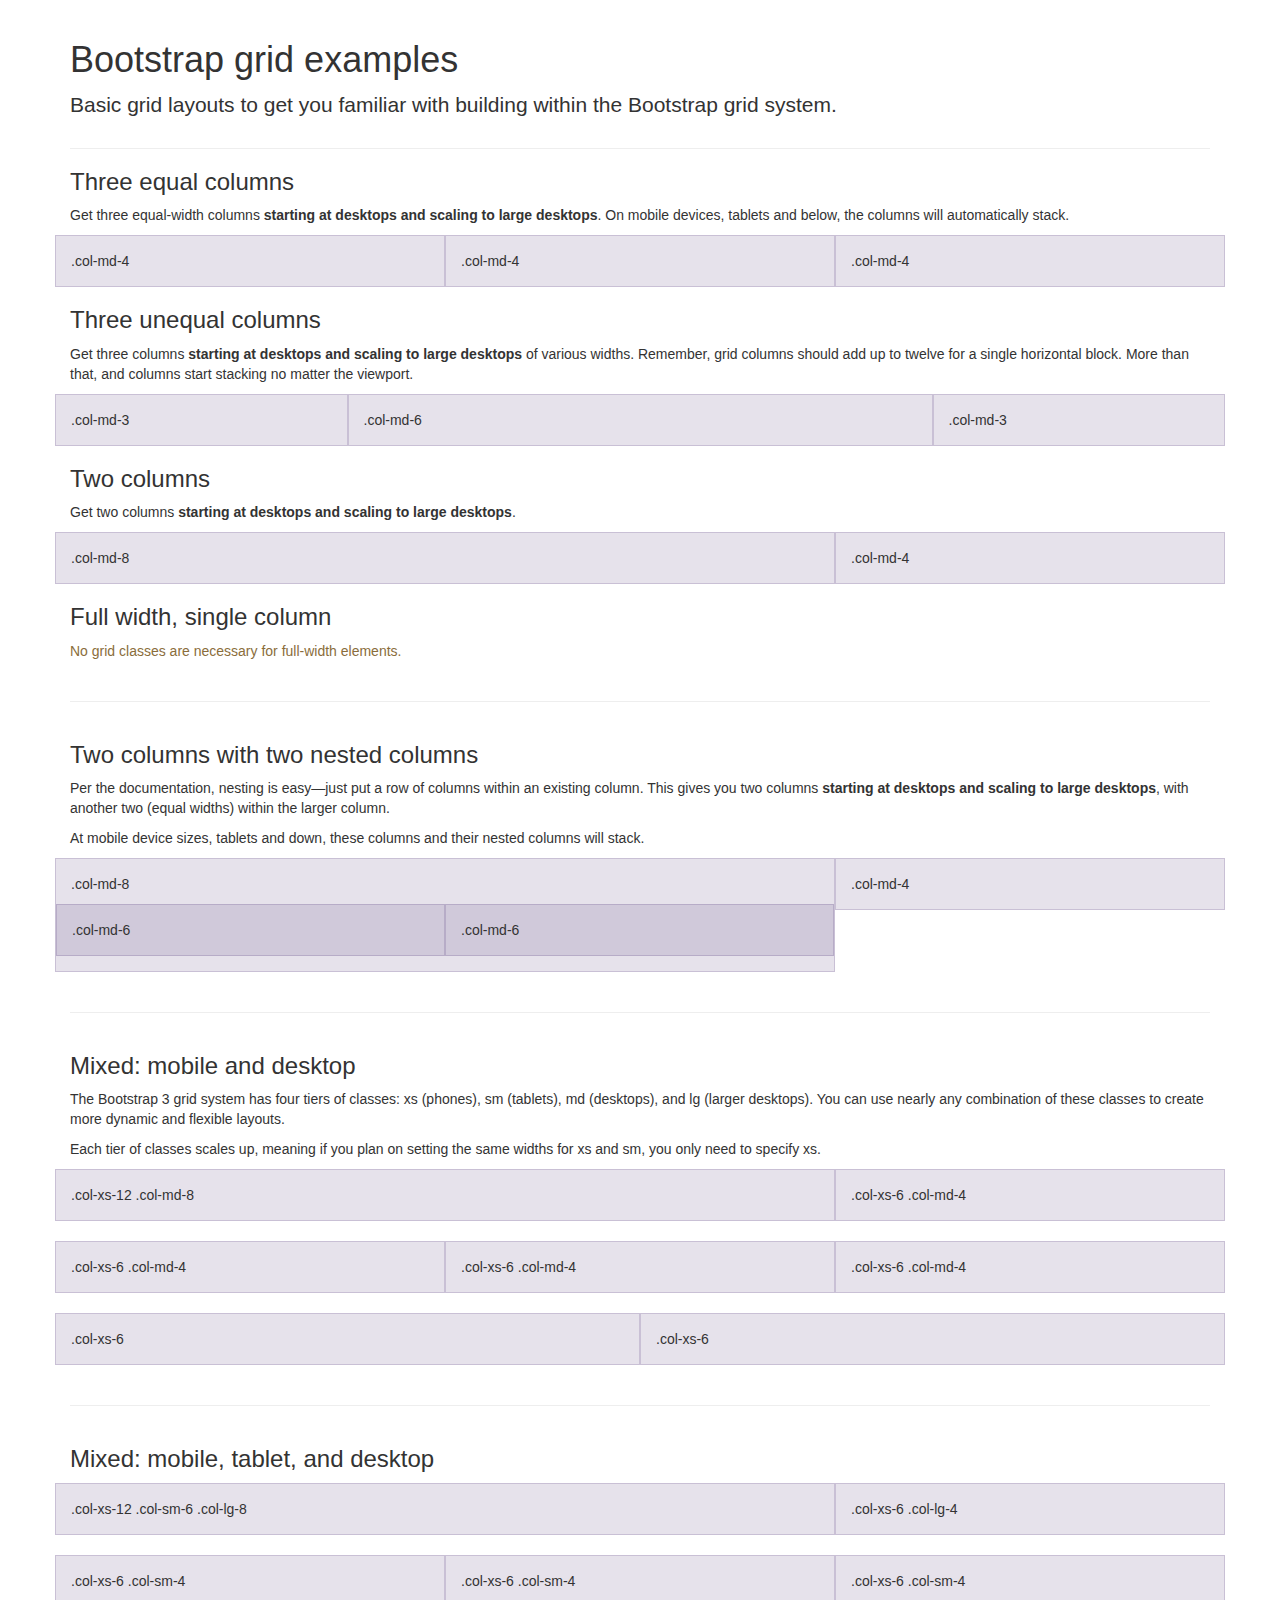
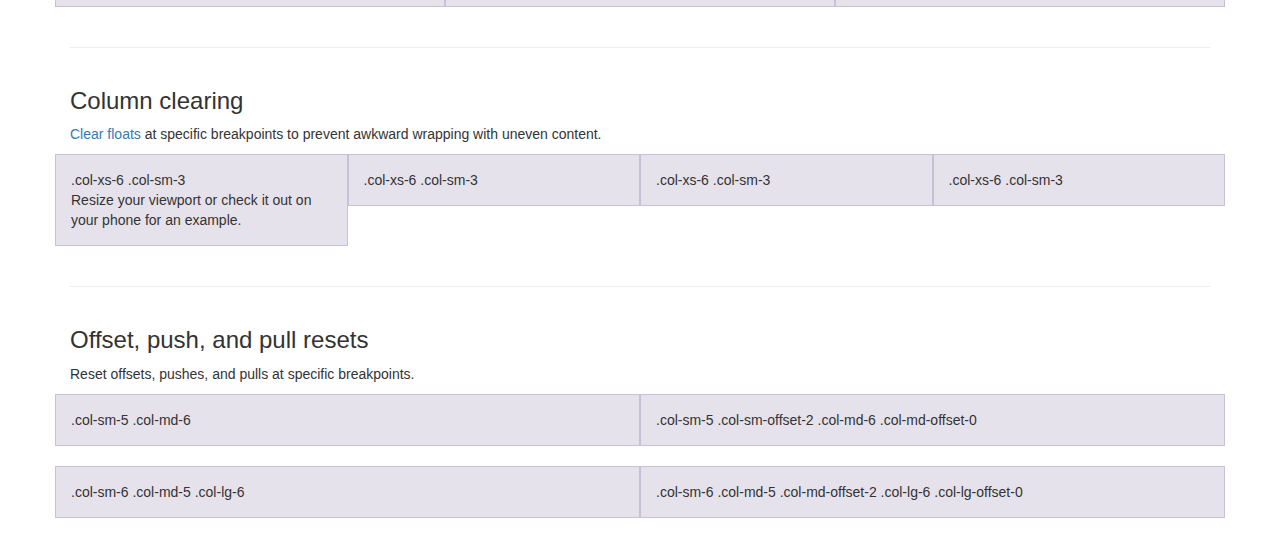
<file: include_online/bsfiles/docs/examples/grid/index.html>
<!DOCTYPE html>
<html lang="en">
  <head>
    <meta charset="utf-8">
    <meta http-equiv="X-UA-Compatible" content="IE=edge">
    <meta name="viewport" content="width=device-width, initial-scale=1">
    <!-- The above 3 meta tags *must* come first in the head; any other head content must come *after* these tags -->
    <meta name="description" content="">
    <meta name="author" content="">
    <link rel="icon" href="../../favicon.ico">

    <title>Grid Template for Bootstrap</title>

    <!-- Bootstrap core CSS -->
    <link href="../../dist/css/bootstrap.min.css" rel="stylesheet">

    <!-- Custom styles for this template -->
    <link href="grid.css" rel="stylesheet">

    <!-- Just for debugging purposes. Don't actually copy these 2 lines! -->
    <!--[if lt IE 9]><script src="../../assets/js/ie8-responsive-file-warning.js"></script><![endif]-->
    <script src="../../assets/js/ie-emulation-modes-warning.js"></script>

    <!-- HTML5 shim and Respond.js for IE8 support of HTML5 elements and media queries -->
    <!--[if lt IE 9]>
      <script src="https://oss.maxcdn.com/html5shiv/3.7.2/html5shiv.min.js"></script>
      <script src="https://oss.maxcdn.com/respond/1.4.2/respond.min.js"></script>
    <![endif]-->
  </head>

  <body>
    <div class="container">

      <div class="page-header">
        <h1>Bootstrap grid examples</h1>
        <p class="lead">Basic grid layouts to get you familiar with building within the Bootstrap grid system.</p>
      </div>

      <h3>Three equal columns</h3>
      <p>Get three equal-width columns <strong>starting at desktops and scaling to large desktops</strong>. On mobile devices, tablets and below, the columns will automatically stack.</p>
      <div class="row">
        <div class="col-md-4">.col-md-4</div>
        <div class="col-md-4">.col-md-4</div>
        <div class="col-md-4">.col-md-4</div>
      </div>

      <h3>Three unequal columns</h3>
      <p>Get three columns <strong>starting at desktops and scaling to large desktops</strong> of various widths. Remember, grid columns should add up to twelve for a single horizontal block. More than that, and columns start stacking no matter the viewport.</p>
      <div class="row">
        <div class="col-md-3">.col-md-3</div>
        <div class="col-md-6">.col-md-6</div>
        <div class="col-md-3">.col-md-3</div>
      </div>

      <h3>Two columns</h3>
      <p>Get two columns <strong>starting at desktops and scaling to large desktops</strong>.</p>
      <div class="row">
        <div class="col-md-8">.col-md-8</div>
        <div class="col-md-4">.col-md-4</div>
      </div>

      <h3>Full width, single column</h3>
      <p class="text-warning">No grid classes are necessary for full-width elements.</p>

      <hr>

      <h3>Two columns with two nested columns</h3>
      <p>Per the documentation, nesting is easy—just put a row of columns within an existing column. This gives you two columns <strong>starting at desktops and scaling to large desktops</strong>, with another two (equal widths) within the larger column.</p>
      <p>At mobile device sizes, tablets and down, these columns and their nested columns will stack.</p>
      <div class="row">
        <div class="col-md-8">
          .col-md-8
          <div class="row">
            <div class="col-md-6">.col-md-6</div>
            <div class="col-md-6">.col-md-6</div>
          </div>
        </div>
        <div class="col-md-4">.col-md-4</div>
      </div>

      <hr>

      <h3>Mixed: mobile and desktop</h3>
      <p>The Bootstrap 3 grid system has four tiers of classes: xs (phones), sm (tablets), md (desktops), and lg (larger desktops). You can use nearly any combination of these classes to create more dynamic and flexible layouts.</p>
      <p>Each tier of classes scales up, meaning if you plan on setting the same widths for xs and sm, you only need to specify xs.</p>
      <div class="row">
        <div class="col-xs-12 col-md-8">.col-xs-12 .col-md-8</div>
        <div class="col-xs-6 col-md-4">.col-xs-6 .col-md-4</div>
      </div>
      <div class="row">
        <div class="col-xs-6 col-md-4">.col-xs-6 .col-md-4</div>
        <div class="col-xs-6 col-md-4">.col-xs-6 .col-md-4</div>
        <div class="col-xs-6 col-md-4">.col-xs-6 .col-md-4</div>
      </div>
      <div class="row">
        <div class="col-xs-6">.col-xs-6</div>
        <div class="col-xs-6">.col-xs-6</div>
      </div>

      <hr>

      <h3>Mixed: mobile, tablet, and desktop</h3>
      <p></p>
      <div class="row">
        <div class="col-xs-12 col-sm-6 col-lg-8">.col-xs-12 .col-sm-6 .col-lg-8</div>
        <div class="col-xs-6 col-lg-4">.col-xs-6 .col-lg-4</div>
      </div>
      <div class="row">
        <div class="col-xs-6 col-sm-4">.col-xs-6 .col-sm-4</div>
        <div class="col-xs-6 col-sm-4">.col-xs-6 .col-sm-4</div>
        <div class="col-xs-6 col-sm-4">.col-xs-6 .col-sm-4</div>
      </div>

      <hr>

      <h3>Column clearing</h3>
      <p><a href="http://getbootstrap.com/css/#grid-responsive-resets">Clear floats</a> at specific breakpoints to prevent awkward wrapping with uneven content.</p>
      <div class="row">
        <div class="col-xs-6 col-sm-3">
          .col-xs-6 .col-sm-3
          <br>
          Resize your viewport or check it out on your phone for an example.
        </div>
        <div class="col-xs-6 col-sm-3">.col-xs-6 .col-sm-3</div>

        <!-- Add the extra clearfix for only the required viewport -->
        <div class="clearfix visible-xs"></div>

        <div class="col-xs-6 col-sm-3">.col-xs-6 .col-sm-3</div>
        <div class="col-xs-6 col-sm-3">.col-xs-6 .col-sm-3</div>
      </div>

      <hr>

      <h3>Offset, push, and pull resets</h3>
      <p>Reset offsets, pushes, and pulls at specific breakpoints.</p>
      <div class="row">
        <div class="col-sm-5 col-md-6">.col-sm-5 .col-md-6</div>
        <div class="col-sm-5 col-sm-offset-2 col-md-6 col-md-offset-0">.col-sm-5 .col-sm-offset-2 .col-md-6 .col-md-offset-0</div>
      </div>
      <div class="row">
        <div class="col-sm-6 col-md-5 col-lg-6">.col-sm-6 .col-md-5 .col-lg-6</div>
        <div class="col-sm-6 col-md-5 col-md-offset-2 col-lg-6 col-lg-offset-0">.col-sm-6 .col-md-5 .col-md-offset-2 .col-lg-6 .col-lg-offset-0</div>
      </div>


    </div> <!-- /container -->


    <!-- IE10 viewport hack for Surface/desktop Windows 8 bug -->
    <script src="../../assets/js/ie10-viewport-bug-workaround.js"></script>
  </body>
</html>
</file>
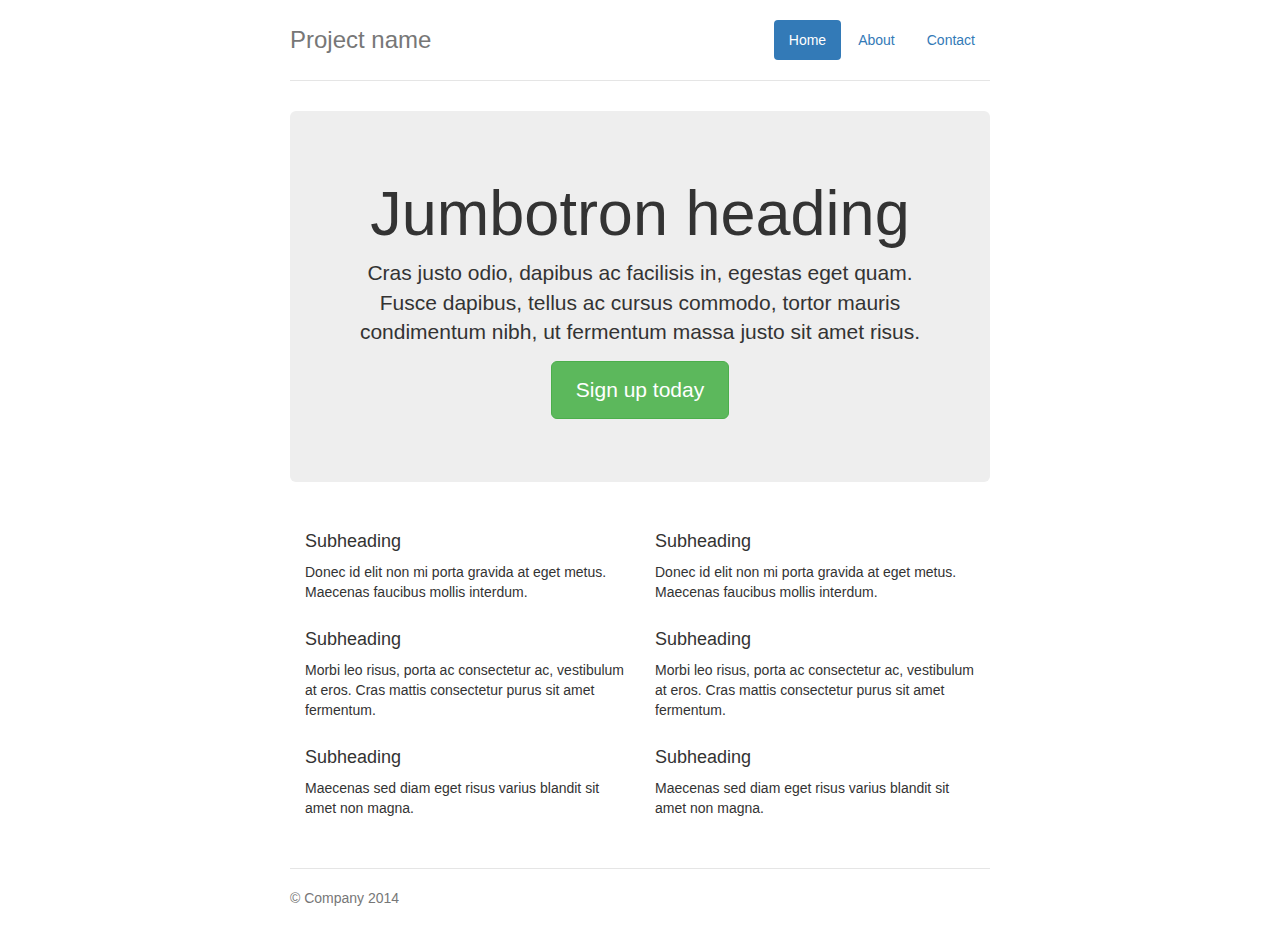
<file: include_online/bsfiles/docs/examples/jumbotron-narrow/index.html>
<!DOCTYPE html>
<html lang="en">
  <head>
    <meta charset="utf-8">
    <meta http-equiv="X-UA-Compatible" content="IE=edge">
    <meta name="viewport" content="width=device-width, initial-scale=1">
    <!-- The above 3 meta tags *must* come first in the head; any other head content must come *after* these tags -->
    <meta name="description" content="">
    <meta name="author" content="">
    <link rel="icon" href="../../favicon.ico">

    <title>Narrow Jumbotron Template for Bootstrap</title>

    <!-- Bootstrap core CSS -->
    <link href="../../dist/css/bootstrap.min.css" rel="stylesheet">

    <!-- Custom styles for this template -->
    <link href="jumbotron-narrow.css" rel="stylesheet">

    <!-- Just for debugging purposes. Don't actually copy these 2 lines! -->
    <!--[if lt IE 9]><script src="../../assets/js/ie8-responsive-file-warning.js"></script><![endif]-->
    <script src="../../assets/js/ie-emulation-modes-warning.js"></script>

    <!-- HTML5 shim and Respond.js for IE8 support of HTML5 elements and media queries -->
    <!--[if lt IE 9]>
      <script src="https://oss.maxcdn.com/html5shiv/3.7.2/html5shiv.min.js"></script>
      <script src="https://oss.maxcdn.com/respond/1.4.2/respond.min.js"></script>
    <![endif]-->
  </head>

  <body>

    <div class="container">
      <div class="header clearfix">
        <nav>
          <ul class="nav nav-pills pull-right">
            <li role="presentation" class="active"><a href="#">Home</a></li>
            <li role="presentation"><a href="#">About</a></li>
            <li role="presentation"><a href="#">Contact</a></li>
          </ul>
        </nav>
        <h3 class="text-muted">Project name</h3>
      </div>

      <div class="jumbotron">
        <h1>Jumbotron heading</h1>
        <p class="lead">Cras justo odio, dapibus ac facilisis in, egestas eget quam. Fusce dapibus, tellus ac cursus commodo, tortor mauris condimentum nibh, ut fermentum massa justo sit amet risus.</p>
        <p><a class="btn btn-lg btn-success" href="#" role="button">Sign up today</a></p>
      </div>

      <div class="row marketing">
        <div class="col-lg-6">
          <h4>Subheading</h4>
          <p>Donec id elit non mi porta gravida at eget metus. Maecenas faucibus mollis interdum.</p>

          <h4>Subheading</h4>
          <p>Morbi leo risus, porta ac consectetur ac, vestibulum at eros. Cras mattis consectetur purus sit amet fermentum.</p>

          <h4>Subheading</h4>
          <p>Maecenas sed diam eget risus varius blandit sit amet non magna.</p>
        </div>

        <div class="col-lg-6">
          <h4>Subheading</h4>
          <p>Donec id elit non mi porta gravida at eget metus. Maecenas faucibus mollis interdum.</p>

          <h4>Subheading</h4>
          <p>Morbi leo risus, porta ac consectetur ac, vestibulum at eros. Cras mattis consectetur purus sit amet fermentum.</p>

          <h4>Subheading</h4>
          <p>Maecenas sed diam eget risus varius blandit sit amet non magna.</p>
        </div>
      </div>

      <footer class="footer">
        <p>&copy; Company 2014</p>
      </footer>

    </div> <!-- /container -->


    <!-- IE10 viewport hack for Surface/desktop Windows 8 bug -->
    <script src="../../assets/js/ie10-viewport-bug-workaround.js"></script>
  </body>
</html>
</file>
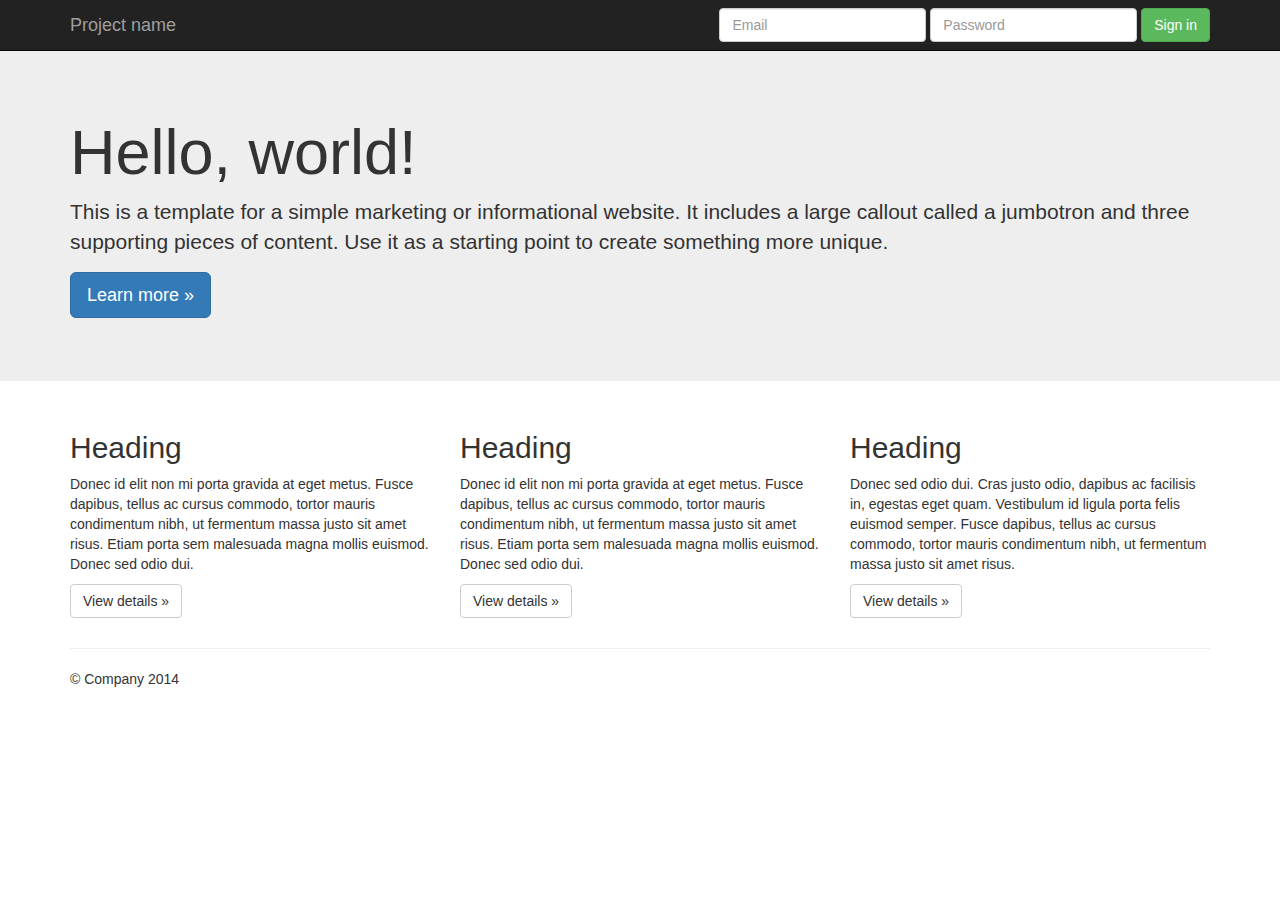
<file: include_online/bsfiles/docs/examples/jumbotron/index.html>
<!DOCTYPE html>
<html lang="en">
  <head>
    <meta charset="utf-8">
    <meta http-equiv="X-UA-Compatible" content="IE=edge">
    <meta name="viewport" content="width=device-width, initial-scale=1">
    <!-- The above 3 meta tags *must* come first in the head; any other head content must come *after* these tags -->
    <meta name="description" content="">
    <meta name="author" content="">
    <link rel="icon" href="../../favicon.ico">

    <title>Jumbotron Template for Bootstrap</title>

    <!-- Bootstrap core CSS -->
    <link href="../../dist/css/bootstrap.min.css" rel="stylesheet">

    <!-- Custom styles for this template -->
    <link href="jumbotron.css" rel="stylesheet">

    <!-- Just for debugging purposes. Don't actually copy these 2 lines! -->
    <!--[if lt IE 9]><script src="../../assets/js/ie8-responsive-file-warning.js"></script><![endif]-->
    <script src="../../assets/js/ie-emulation-modes-warning.js"></script>

    <!-- HTML5 shim and Respond.js for IE8 support of HTML5 elements and media queries -->
    <!--[if lt IE 9]>
      <script src="https://oss.maxcdn.com/html5shiv/3.7.2/html5shiv.min.js"></script>
      <script src="https://oss.maxcdn.com/respond/1.4.2/respond.min.js"></script>
    <![endif]-->
  </head>

  <body>

    <nav class="navbar navbar-inverse navbar-fixed-top">
      <div class="container">
        <div class="navbar-header">
          <button type="button" class="navbar-toggle collapsed" data-toggle="collapse" data-target="#navbar" aria-expanded="false" aria-controls="navbar">
            <span class="sr-only">Toggle navigation</span>
            <span class="icon-bar"></span>
            <span class="icon-bar"></span>
            <span class="icon-bar"></span>
          </button>
          <a class="navbar-brand" href="#">Project name</a>
        </div>
        <div id="navbar" class="navbar-collapse collapse">
          <form class="navbar-form navbar-right">
            <div class="form-group">
              <input type="text" placeholder="Email" class="form-control">
            </div>
            <div class="form-group">
              <input type="password" placeholder="Password" class="form-control">
            </div>
            <button type="submit" class="btn btn-success">Sign in</button>
          </form>
        </div><!--/.navbar-collapse -->
      </div>
    </nav>

    <!-- Main jumbotron for a primary marketing message or call to action -->
    <div class="jumbotron">
      <div class="container">
        <h1>Hello, world!</h1>
        <p>This is a template for a simple marketing or informational website. It includes a large callout called a jumbotron and three supporting pieces of content. Use it as a starting point to create something more unique.</p>
        <p><a class="btn btn-primary btn-lg" href="#" role="button">Learn more &raquo;</a></p>
      </div>
    </div>

    <div class="container">
      <!-- Example row of columns -->
      <div class="row">
        <div class="col-md-4">
          <h2>Heading</h2>
          <p>Donec id elit non mi porta gravida at eget metus. Fusce dapibus, tellus ac cursus commodo, tortor mauris condimentum nibh, ut fermentum massa justo sit amet risus. Etiam porta sem malesuada magna mollis euismod. Donec sed odio dui. </p>
          <p><a class="btn btn-default" href="#" role="button">View details &raquo;</a></p>
        </div>
        <div class="col-md-4">
          <h2>Heading</h2>
          <p>Donec id elit non mi porta gravida at eget metus. Fusce dapibus, tellus ac cursus commodo, tortor mauris condimentum nibh, ut fermentum massa justo sit amet risus. Etiam porta sem malesuada magna mollis euismod. Donec sed odio dui. </p>
          <p><a class="btn btn-default" href="#" role="button">View details &raquo;</a></p>
       </div>
        <div class="col-md-4">
          <h2>Heading</h2>
          <p>Donec sed odio dui. Cras justo odio, dapibus ac facilisis in, egestas eget quam. Vestibulum id ligula porta felis euismod semper. Fusce dapibus, tellus ac cursus commodo, tortor mauris condimentum nibh, ut fermentum massa justo sit amet risus.</p>
          <p><a class="btn btn-default" href="#" role="button">View details &raquo;</a></p>
        </div>
      </div>

      <hr>

      <footer>
        <p>&copy; Company 2014</p>
      </footer>
    </div> <!-- /container -->


    <!-- Bootstrap core JavaScript
    ================================================== -->
    <!-- Placed at the end of the document so the pages load faster -->
    <script src="https://ajax.googleapis.com/ajax/libs/jquery/1.11.3/jquery.min.js"></script>
    <script src="../../dist/js/bootstrap.min.js"></script>
    <!-- IE10 viewport hack for Surface/desktop Windows 8 bug -->
    <script src="../../assets/js/ie10-viewport-bug-workaround.js"></script>
  </body>
</html>
</file>
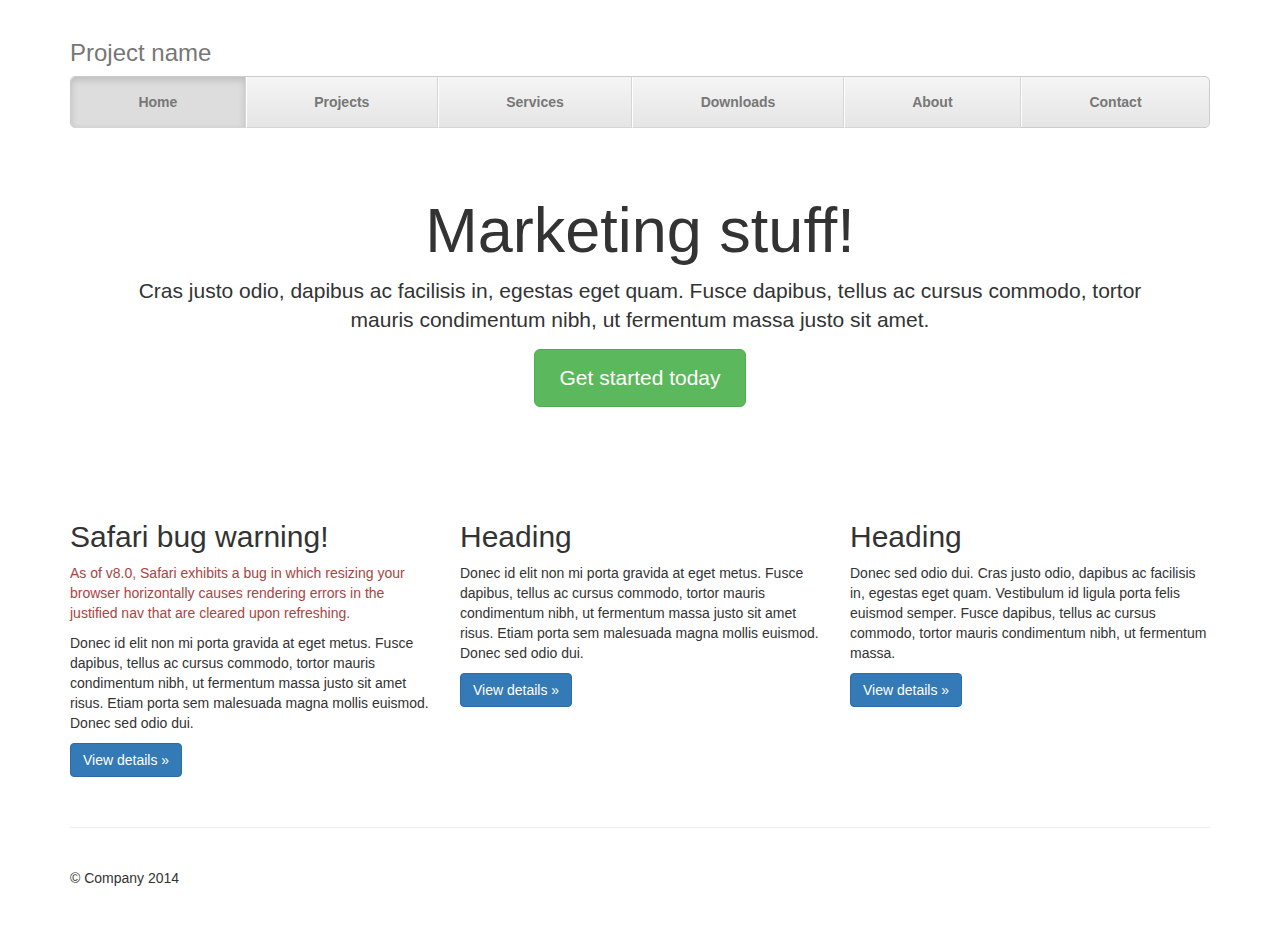
<file: include_online/bsfiles/docs/examples/justified-nav/index.html>
<!DOCTYPE html>
<html lang="en">
  <head>
    <meta charset="utf-8">
    <meta http-equiv="X-UA-Compatible" content="IE=edge">
    <meta name="viewport" content="width=device-width, initial-scale=1">
    <!-- The above 3 meta tags *must* come first in the head; any other head content must come *after* these tags -->
    <meta name="description" content="">
    <meta name="author" content="">
    <link rel="icon" href="../../favicon.ico">

    <title>Justified Nav Template for Bootstrap</title>

    <!-- Bootstrap core CSS -->
    <link href="../../dist/css/bootstrap.min.css" rel="stylesheet">

    <!-- Custom styles for this template -->
    <link href="justified-nav.css" rel="stylesheet">

    <!-- Just for debugging purposes. Don't actually copy these 2 lines! -->
    <!--[if lt IE 9]><script src="../../assets/js/ie8-responsive-file-warning.js"></script><![endif]-->
    <script src="../../assets/js/ie-emulation-modes-warning.js"></script>

    <!-- HTML5 shim and Respond.js for IE8 support of HTML5 elements and media queries -->
    <!--[if lt IE 9]>
      <script src="https://oss.maxcdn.com/html5shiv/3.7.2/html5shiv.min.js"></script>
      <script src="https://oss.maxcdn.com/respond/1.4.2/respond.min.js"></script>
    <![endif]-->
  </head>

  <body>

    <div class="container">

      <!-- The justified navigation menu is meant for single line per list item.
           Multiple lines will require custom code not provided by Bootstrap. -->
      <div class="masthead">
        <h3 class="text-muted">Project name</h3>
        <nav>
          <ul class="nav nav-justified">
            <li class="active"><a href="#">Home</a></li>
            <li><a href="#">Projects</a></li>
            <li><a href="#">Services</a></li>
            <li><a href="#">Downloads</a></li>
            <li><a href="#">About</a></li>
            <li><a href="#">Contact</a></li>
          </ul>
        </nav>
      </div>

      <!-- Jumbotron -->
      <div class="jumbotron">
        <h1>Marketing stuff!</h1>
        <p class="lead">Cras justo odio, dapibus ac facilisis in, egestas eget quam. Fusce dapibus, tellus ac cursus commodo, tortor mauris condimentum nibh, ut fermentum massa justo sit amet.</p>
        <p><a class="btn btn-lg btn-success" href="#" role="button">Get started today</a></p>
      </div>

      <!-- Example row of columns -->
      <div class="row">
        <div class="col-lg-4">
          <h2>Safari bug warning!</h2>
          <p class="text-danger">As of v8.0, Safari exhibits a bug in which resizing your browser horizontally causes rendering errors in the justified nav that are cleared upon refreshing.</p>
          <p>Donec id elit non mi porta gravida at eget metus. Fusce dapibus, tellus ac cursus commodo, tortor mauris condimentum nibh, ut fermentum massa justo sit amet risus. Etiam porta sem malesuada magna mollis euismod. Donec sed odio dui. </p>
          <p><a class="btn btn-primary" href="#" role="button">View details &raquo;</a></p>
        </div>
        <div class="col-lg-4">
          <h2>Heading</h2>
          <p>Donec id elit non mi porta gravida at eget metus. Fusce dapibus, tellus ac cursus commodo, tortor mauris condimentum nibh, ut fermentum massa justo sit amet risus. Etiam porta sem malesuada magna mollis euismod. Donec sed odio dui. </p>
          <p><a class="btn btn-primary" href="#" role="button">View details &raquo;</a></p>
       </div>
        <div class="col-lg-4">
          <h2>Heading</h2>
          <p>Donec sed odio dui. Cras justo odio, dapibus ac facilisis in, egestas eget quam. Vestibulum id ligula porta felis euismod semper. Fusce dapibus, tellus ac cursus commodo, tortor mauris condimentum nibh, ut fermentum massa.</p>
          <p><a class="btn btn-primary" href="#" role="button">View details &raquo;</a></p>
        </div>
      </div>

      <!-- Site footer -->
      <footer class="footer">
        <p>&copy; Company 2014</p>
      </footer>

    </div> <!-- /container -->


    <!-- IE10 viewport hack for Surface/desktop Windows 8 bug -->
    <script src="../../assets/js/ie10-viewport-bug-workaround.js"></script>
  </body>
</html>
</file>
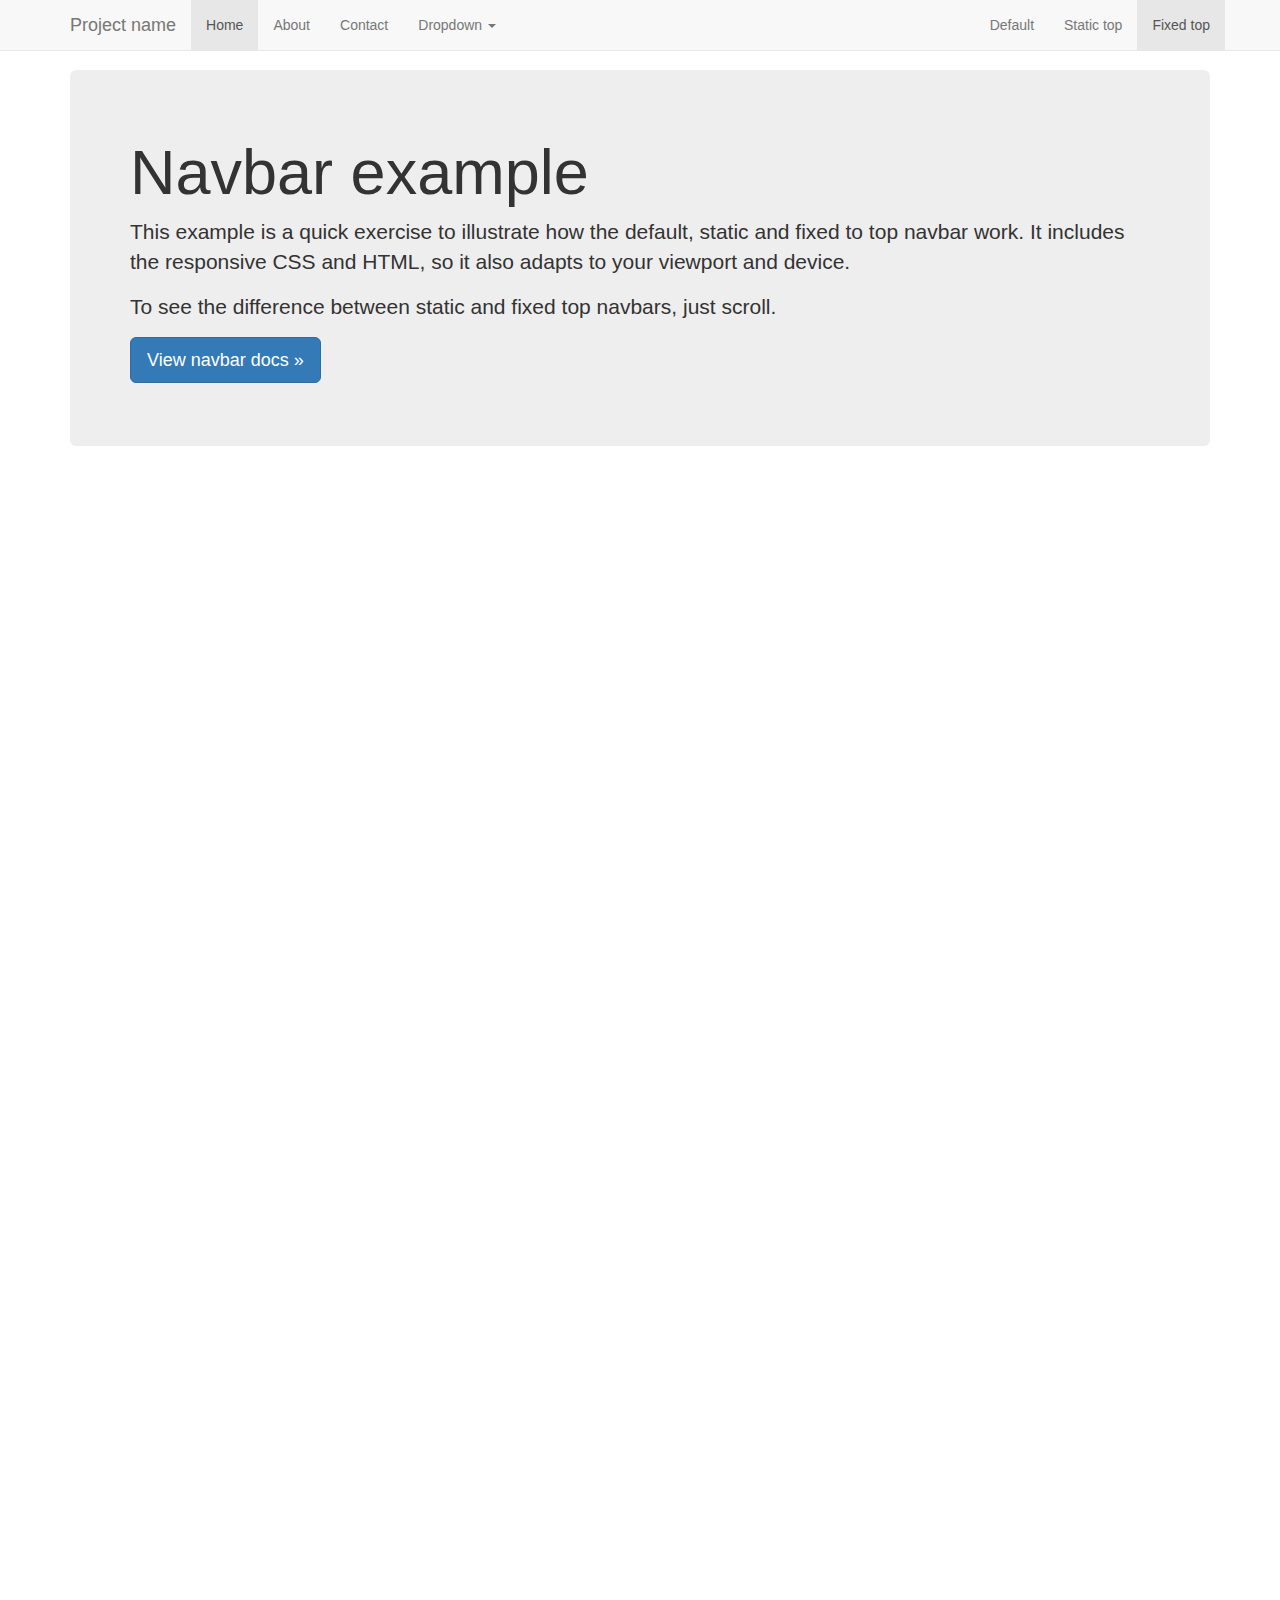
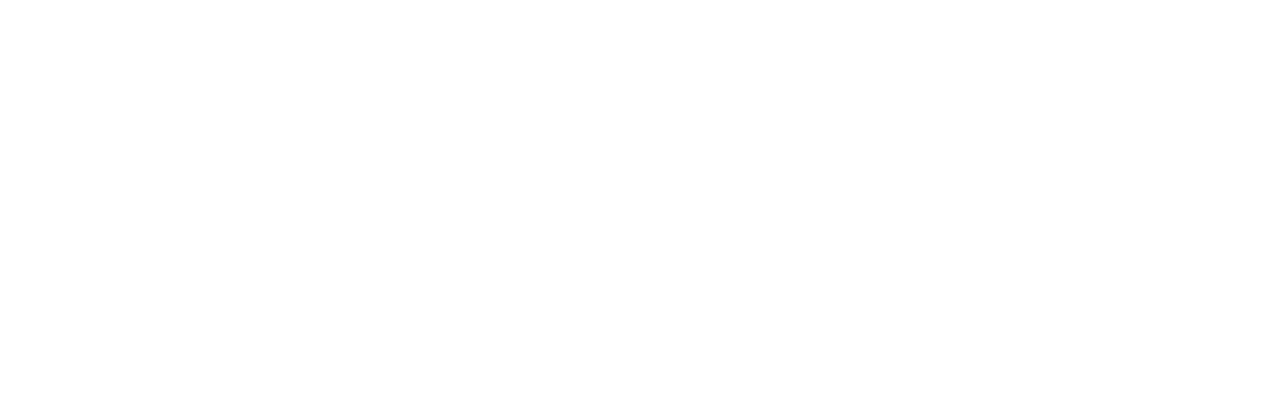
<file: include_online/bsfiles/docs/examples/navbar-fixed-top/index.html>
<!DOCTYPE html>
<html lang="en">
  <head>
    <meta charset="utf-8">
    <meta http-equiv="X-UA-Compatible" content="IE=edge">
    <meta name="viewport" content="width=device-width, initial-scale=1">
    <!-- The above 3 meta tags *must* come first in the head; any other head content must come *after* these tags -->
    <meta name="description" content="">
    <meta name="author" content="">
    <link rel="icon" href="../../favicon.ico">

    <title>Fixed Top Navbar Example for Bootstrap</title>

    <!-- Bootstrap core CSS -->
    <link href="../../dist/css/bootstrap.min.css" rel="stylesheet">

    <!-- Custom styles for this template -->
    <link href="navbar-fixed-top.css" rel="stylesheet">

    <!-- Just for debugging purposes. Don't actually copy these 2 lines! -->
    <!--[if lt IE 9]><script src="../../assets/js/ie8-responsive-file-warning.js"></script><![endif]-->
    <script src="../../assets/js/ie-emulation-modes-warning.js"></script>

    <!-- HTML5 shim and Respond.js for IE8 support of HTML5 elements and media queries -->
    <!--[if lt IE 9]>
      <script src="https://oss.maxcdn.com/html5shiv/3.7.2/html5shiv.min.js"></script>
      <script src="https://oss.maxcdn.com/respond/1.4.2/respond.min.js"></script>
    <![endif]-->
  </head>

  <body>

    <!-- Fixed navbar -->
    <nav class="navbar navbar-default navbar-fixed-top">
      <div class="container">
        <div class="navbar-header">
          <button type="button" class="navbar-toggle collapsed" data-toggle="collapse" data-target="#navbar" aria-expanded="false" aria-controls="navbar">
            <span class="sr-only">Toggle navigation</span>
            <span class="icon-bar"></span>
            <span class="icon-bar"></span>
            <span class="icon-bar"></span>
          </button>
          <a class="navbar-brand" href="#">Project name</a>
        </div>
        <div id="navbar" class="navbar-collapse collapse">
          <ul class="nav navbar-nav">
            <li class="active"><a href="#">Home</a></li>
            <li><a href="#about">About</a></li>
            <li><a href="#contact">Contact</a></li>
            <li class="dropdown">
              <a href="#" class="dropdown-toggle" data-toggle="dropdown" role="button" aria-haspopup="true" aria-expanded="false">Dropdown <span class="caret"></span></a>
              <ul class="dropdown-menu">
                <li><a href="#">Action</a></li>
                <li><a href="#">Another action</a></li>
                <li><a href="#">Something else here</a></li>
                <li role="separator" class="divider"></li>
                <li class="dropdown-header">Nav header</li>
                <li><a href="#">Separated link</a></li>
                <li><a href="#">One more separated link</a></li>
              </ul>
            </li>
          </ul>
          <ul class="nav navbar-nav navbar-right">
            <li><a href="../navbar/">Default</a></li>
            <li><a href="../navbar-static-top/">Static top</a></li>
            <li class="active"><a href="./">Fixed top <span class="sr-only">(current)</span></a></li>
          </ul>
        </div><!--/.nav-collapse -->
      </div>
    </nav>

    <div class="container">

      <!-- Main component for a primary marketing message or call to action -->
      <div class="jumbotron">
        <h1>Navbar example</h1>
        <p>This example is a quick exercise to illustrate how the default, static and fixed to top navbar work. It includes the responsive CSS and HTML, so it also adapts to your viewport and device.</p>
        <p>To see the difference between static and fixed top navbars, just scroll.</p>
        <p>
          <a class="btn btn-lg btn-primary" href="../../components/#navbar" role="button">View navbar docs &raquo;</a>
        </p>
      </div>

    </div> <!-- /container -->


    <!-- Bootstrap core JavaScript
    ================================================== -->
    <!-- Placed at the end of the document so the pages load faster -->
    <script src="https://ajax.googleapis.com/ajax/libs/jquery/1.11.3/jquery.min.js"></script>
    <script src="../../dist/js/bootstrap.min.js"></script>
    <!-- IE10 viewport hack for Surface/desktop Windows 8 bug -->
    <script src="../../assets/js/ie10-viewport-bug-workaround.js"></script>
  </body>
</html>
</file>
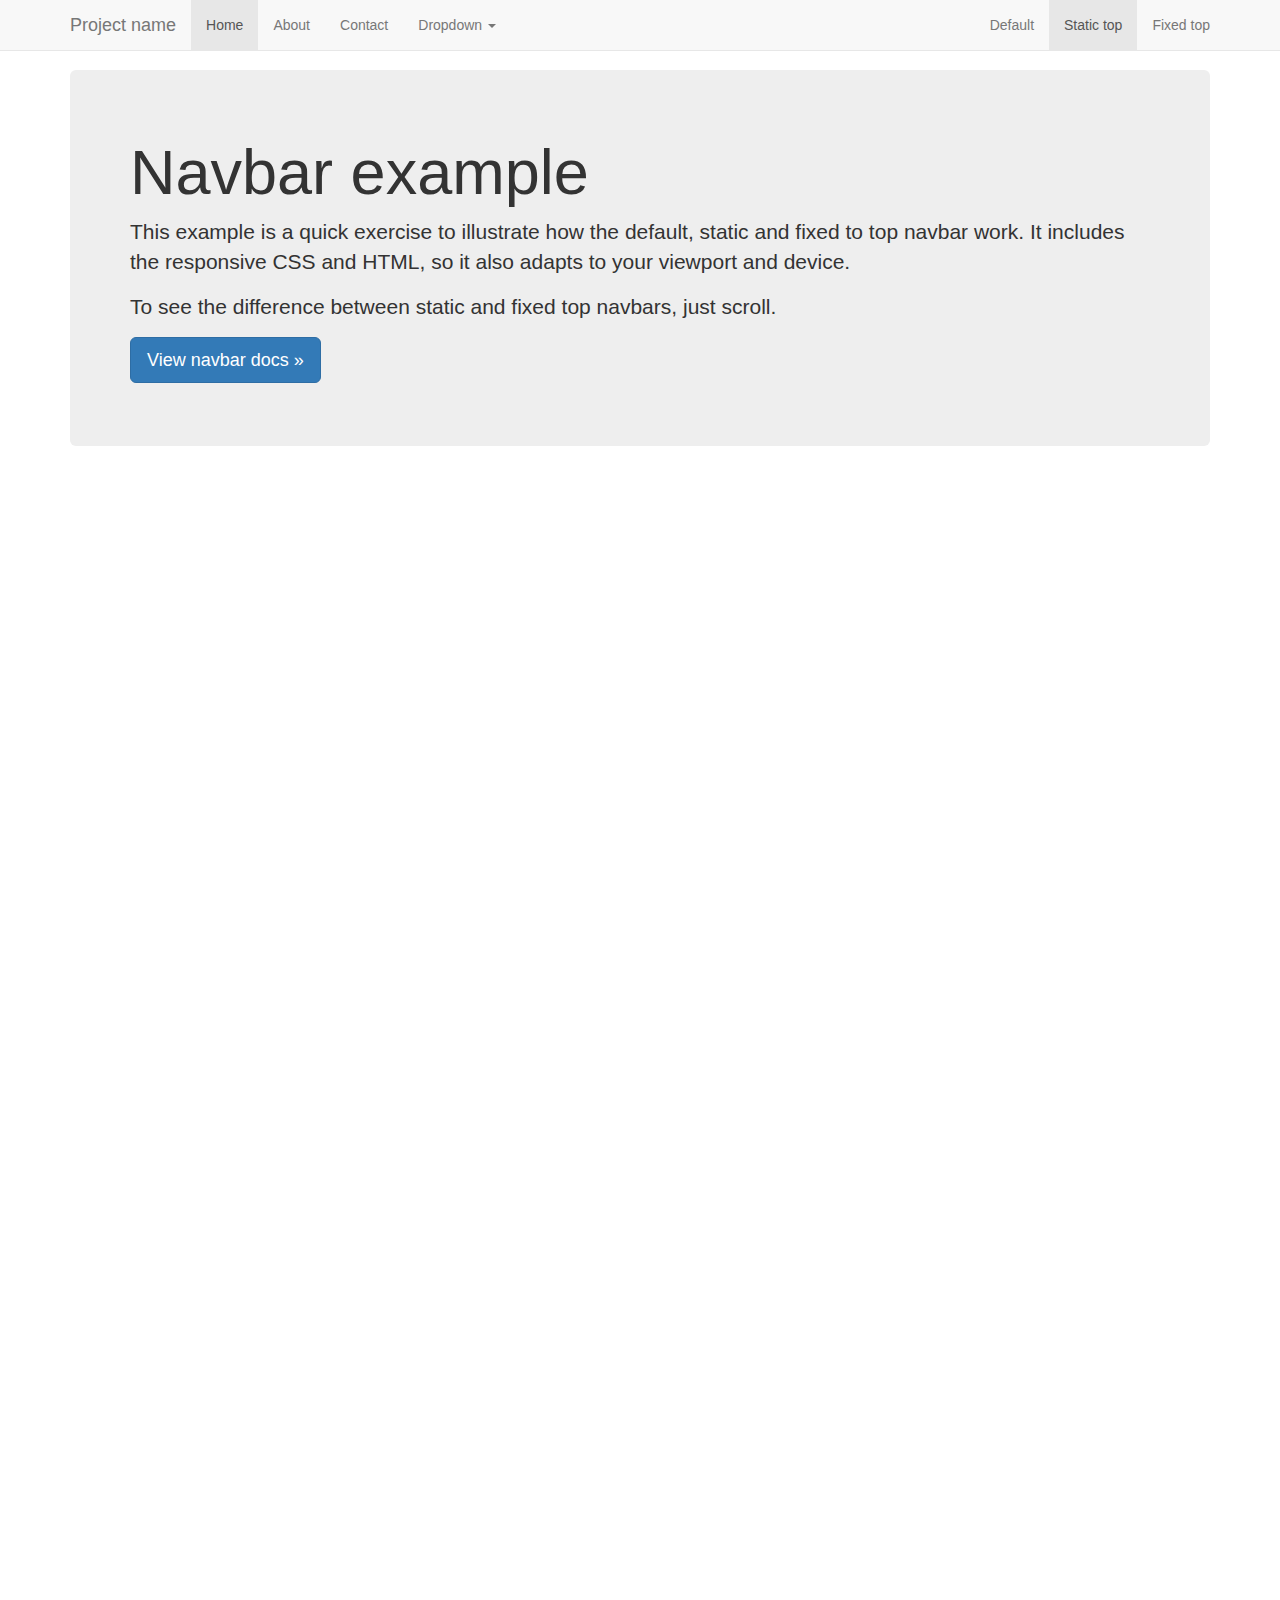
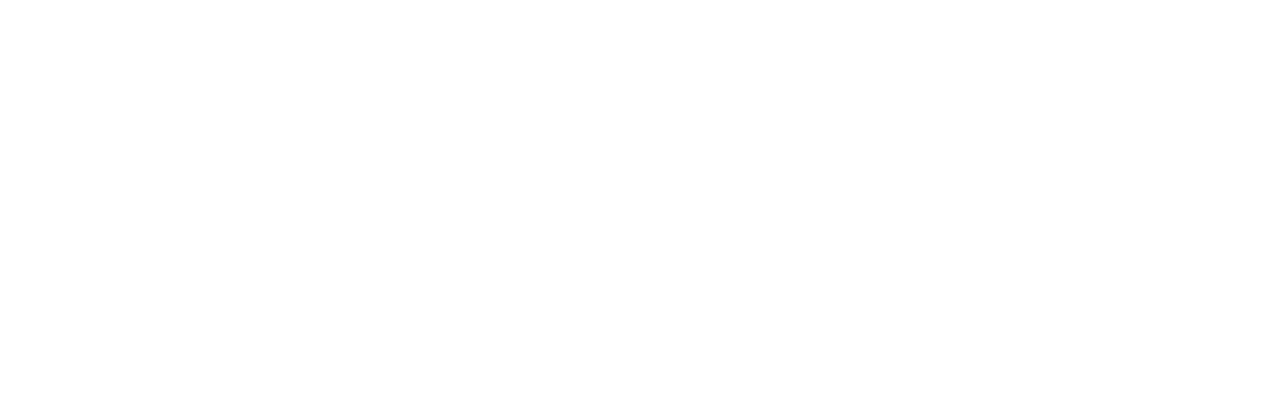
<file: include_online/bsfiles/docs/examples/navbar-static-top/index.html>
<!DOCTYPE html>
<html lang="en">
  <head>
    <meta charset="utf-8">
    <meta http-equiv="X-UA-Compatible" content="IE=edge">
    <meta name="viewport" content="width=device-width, initial-scale=1">
    <!-- The above 3 meta tags *must* come first in the head; any other head content must come *after* these tags -->
    <meta name="description" content="">
    <meta name="author" content="">
    <link rel="icon" href="../../favicon.ico">

    <title>Static Top Navbar Example for Bootstrap</title>

    <!-- Bootstrap core CSS -->
    <link href="../../dist/css/bootstrap.min.css" rel="stylesheet">

    <!-- Custom styles for this template -->
    <link href="navbar-static-top.css" rel="stylesheet">

    <!-- Just for debugging purposes. Don't actually copy these 2 lines! -->
    <!--[if lt IE 9]><script src="../../assets/js/ie8-responsive-file-warning.js"></script><![endif]-->
    <script src="../../assets/js/ie-emulation-modes-warning.js"></script>

    <!-- HTML5 shim and Respond.js for IE8 support of HTML5 elements and media queries -->
    <!--[if lt IE 9]>
      <script src="https://oss.maxcdn.com/html5shiv/3.7.2/html5shiv.min.js"></script>
      <script src="https://oss.maxcdn.com/respond/1.4.2/respond.min.js"></script>
    <![endif]-->
  </head>

  <body>

    <!-- Static navbar -->
    <nav class="navbar navbar-default navbar-static-top">
      <div class="container">
        <div class="navbar-header">
          <button type="button" class="navbar-toggle collapsed" data-toggle="collapse" data-target="#navbar" aria-expanded="false" aria-controls="navbar">
            <span class="sr-only">Toggle navigation</span>
            <span class="icon-bar"></span>
            <span class="icon-bar"></span>
            <span class="icon-bar"></span>
          </button>
          <a class="navbar-brand" href="#">Project name</a>
        </div>
        <div id="navbar" class="navbar-collapse collapse">
          <ul class="nav navbar-nav">
            <li class="active"><a href="#">Home</a></li>
            <li><a href="#about">About</a></li>
            <li><a href="#contact">Contact</a></li>
            <li class="dropdown">
              <a href="#" class="dropdown-toggle" data-toggle="dropdown" role="button" aria-haspopup="true" aria-expanded="false">Dropdown <span class="caret"></span></a>
              <ul class="dropdown-menu">
                <li><a href="#">Action</a></li>
                <li><a href="#">Another action</a></li>
                <li><a href="#">Something else here</a></li>
                <li role="separator" class="divider"></li>
                <li class="dropdown-header">Nav header</li>
                <li><a href="#">Separated link</a></li>
                <li><a href="#">One more separated link</a></li>
              </ul>
            </li>
          </ul>
          <ul class="nav navbar-nav navbar-right">
            <li><a href="../navbar/">Default</a></li>
            <li class="active"><a href="./">Static top <span class="sr-only">(current)</span></a></li>
            <li><a href="../navbar-fixed-top/">Fixed top</a></li>
          </ul>
        </div><!--/.nav-collapse -->
      </div>
    </nav>


    <div class="container">

      <!-- Main component for a primary marketing message or call to action -->
      <div class="jumbotron">
        <h1>Navbar example</h1>
        <p>This example is a quick exercise to illustrate how the default, static and fixed to top navbar work. It includes the responsive CSS and HTML, so it also adapts to your viewport and device.</p>
        <p>To see the difference between static and fixed top navbars, just scroll.</p>
        <p>
          <a class="btn btn-lg btn-primary" href="../../components/#navbar" role="button">View navbar docs &raquo;</a>
        </p>
      </div>

    </div> <!-- /container -->


    <!-- Bootstrap core JavaScript
    ================================================== -->
    <!-- Placed at the end of the document so the pages load faster -->
    <script src="https://ajax.googleapis.com/ajax/libs/jquery/1.11.3/jquery.min.js"></script>
    <script src="../../dist/js/bootstrap.min.js"></script>
    <!-- IE10 viewport hack for Surface/desktop Windows 8 bug -->
    <script src="../../assets/js/ie10-viewport-bug-workaround.js"></script>
  </body>
</html>
</file>
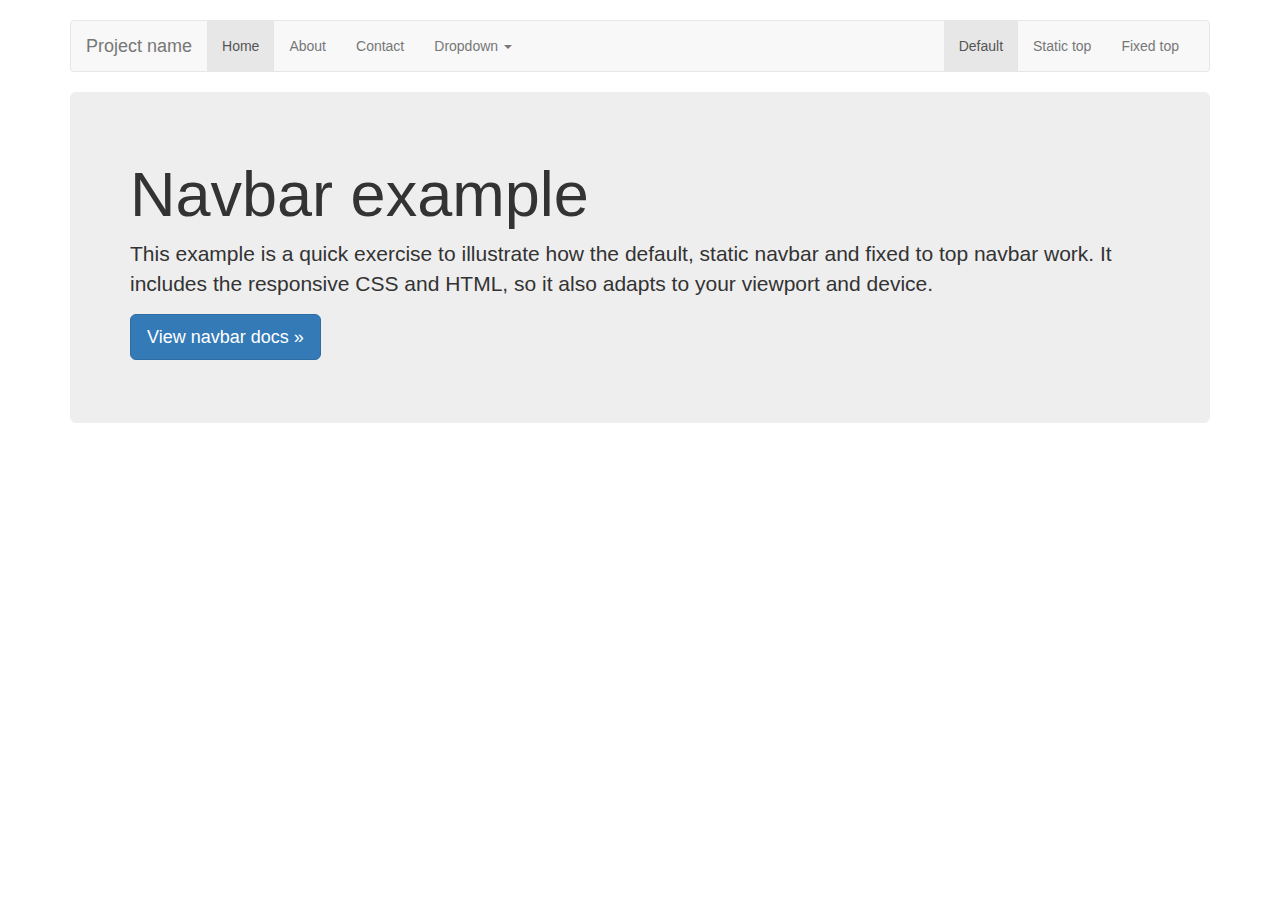
<file: include_online/bsfiles/docs/examples/navbar/index.html>
<!DOCTYPE html>
<html lang="en">
  <head>
    <meta charset="utf-8">
    <meta http-equiv="X-UA-Compatible" content="IE=edge">
    <meta name="viewport" content="width=device-width, initial-scale=1">
    <!-- The above 3 meta tags *must* come first in the head; any other head content must come *after* these tags -->
    <meta name="description" content="">
    <meta name="author" content="">
    <link rel="icon" href="../../favicon.ico">

    <title>Navbar Template for Bootstrap</title>

    <!-- Bootstrap core CSS -->
    <link href="../../dist/css/bootstrap.min.css" rel="stylesheet">

    <!-- Custom styles for this template -->
    <link href="navbar.css" rel="stylesheet">

    <!-- Just for debugging purposes. Don't actually copy these 2 lines! -->
    <!--[if lt IE 9]><script src="../../assets/js/ie8-responsive-file-warning.js"></script><![endif]-->
    <script src="../../assets/js/ie-emulation-modes-warning.js"></script>

    <!-- HTML5 shim and Respond.js for IE8 support of HTML5 elements and media queries -->
    <!--[if lt IE 9]>
      <script src="https://oss.maxcdn.com/html5shiv/3.7.2/html5shiv.min.js"></script>
      <script src="https://oss.maxcdn.com/respond/1.4.2/respond.min.js"></script>
    <![endif]-->
  </head>

  <body>

    <div class="container">

      <!-- Static navbar -->
      <nav class="navbar navbar-default">
        <div class="container-fluid">
          <div class="navbar-header">
            <button type="button" class="navbar-toggle collapsed" data-toggle="collapse" data-target="#navbar" aria-expanded="false" aria-controls="navbar">
              <span class="sr-only">Toggle navigation</span>
              <span class="icon-bar"></span>
              <span class="icon-bar"></span>
              <span class="icon-bar"></span>
            </button>
            <a class="navbar-brand" href="#">Project name</a>
          </div>
          <div id="navbar" class="navbar-collapse collapse">
            <ul class="nav navbar-nav">
              <li class="active"><a href="#">Home</a></li>
              <li><a href="#">About</a></li>
              <li><a href="#">Contact</a></li>
              <li class="dropdown">
                <a href="#" class="dropdown-toggle" data-toggle="dropdown" role="button" aria-haspopup="true" aria-expanded="false">Dropdown <span class="caret"></span></a>
                <ul class="dropdown-menu">
                  <li><a href="#">Action</a></li>
                  <li><a href="#">Another action</a></li>
                  <li><a href="#">Something else here</a></li>
                  <li role="separator" class="divider"></li>
                  <li class="dropdown-header">Nav header</li>
                  <li><a href="#">Separated link</a></li>
                  <li><a href="#">One more separated link</a></li>
                </ul>
              </li>
            </ul>
            <ul class="nav navbar-nav navbar-right">
              <li class="active"><a href="./">Default <span class="sr-only">(current)</span></a></li>
              <li><a href="../navbar-static-top/">Static top</a></li>
              <li><a href="../navbar-fixed-top/">Fixed top</a></li>
            </ul>
          </div><!--/.nav-collapse -->
        </div><!--/.container-fluid -->
      </nav>

      <!-- Main component for a primary marketing message or call to action -->
      <div class="jumbotron">
        <h1>Navbar example</h1>
        <p>This example is a quick exercise to illustrate how the default, static navbar and fixed to top navbar work. It includes the responsive CSS and HTML, so it also adapts to your viewport and device.</p>
        <p>
          <a class="btn btn-lg btn-primary" href="../../components/#navbar" role="button">View navbar docs &raquo;</a>
        </p>
      </div>

    </div> <!-- /container -->


    <!-- Bootstrap core JavaScript
    ================================================== -->
    <!-- Placed at the end of the document so the pages load faster -->
    <script src="https://ajax.googleapis.com/ajax/libs/jquery/1.11.3/jquery.min.js"></script>
    <script src="../../dist/js/bootstrap.min.js"></script>
    <!-- IE10 viewport hack for Surface/desktop Windows 8 bug -->
    <script src="../../assets/js/ie10-viewport-bug-workaround.js"></script>
  </body>
</html>
</file>
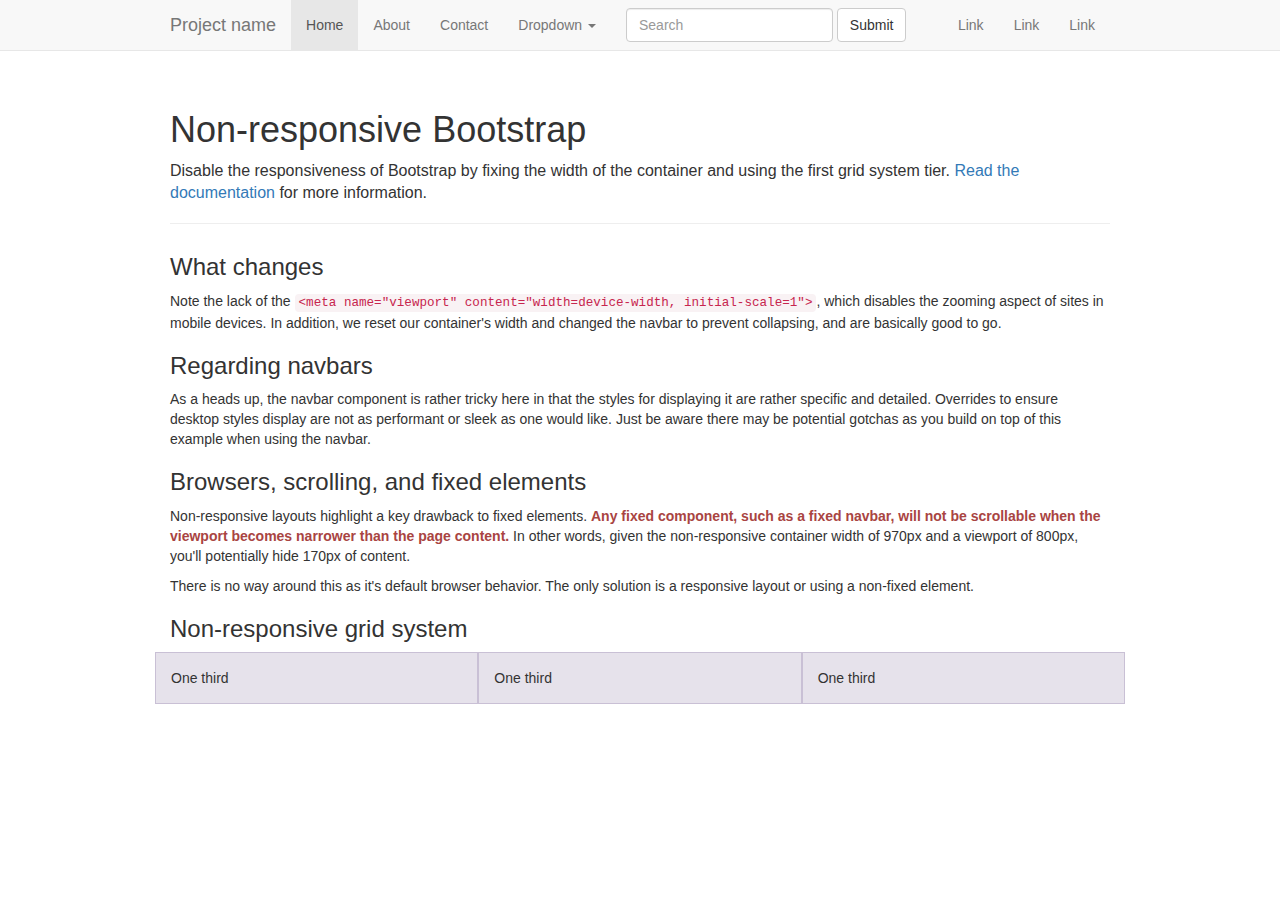
<file: include_online/bsfiles/docs/examples/non-responsive/index.html>
<!DOCTYPE html>
<html lang="en">
  <head>
    <meta charset="utf-8">
    <meta http-equiv="X-UA-Compatible" content="IE=edge">
    <!-- The above 2 meta tags *must* come first in the head; any other head content must come *after* these tags -->
    <meta name="description" content="">
    <meta name="author" content="">

    <!-- Note there is no responsive meta tag here -->

    <link rel="icon" href="../../favicon.ico">

    <title>Non-responsive Template for Bootstrap</title>

    <!-- Bootstrap core CSS -->
    <link href="../../dist/css/bootstrap.min.css" rel="stylesheet">

    <!-- Custom styles for this template -->
    <link href="non-responsive.css" rel="stylesheet">

    <!-- Just for debugging purposes. Don't actually copy these 2 lines! -->
    <!--[if lt IE 9]><script src="../../assets/js/ie8-responsive-file-warning.js"></script><![endif]-->
    <script src="../../assets/js/ie-emulation-modes-warning.js"></script>

    <!-- HTML5 shim and Respond.js for IE8 support of HTML5 elements and media queries -->
    <!--[if lt IE 9]>
      <script src="https://oss.maxcdn.com/html5shiv/3.7.2/html5shiv.min.js"></script>
      <script src="https://oss.maxcdn.com/respond/1.4.2/respond.min.js"></script>
    <![endif]-->
  </head>

  <body>

    <!-- Fixed navbar -->
    <nav class="navbar navbar-default navbar-fixed-top">
      <div class="container">
        <div class="navbar-header">
          <!-- The mobile navbar-toggle button can be safely removed since you do not need it in a non-responsive implementation -->
          <a class="navbar-brand" href="#">Project name</a>
        </div>
        <!-- Note that the .navbar-collapse and .collapse classes have been removed from the #navbar -->
        <div id="navbar">
          <ul class="nav navbar-nav">
            <li class="active"><a href="#">Home</a></li>
            <li><a href="#about">About</a></li>
            <li><a href="#contact">Contact</a></li>
            <li class="dropdown">
              <a href="#" class="dropdown-toggle" data-toggle="dropdown" role="button" aria-haspopup="true" aria-expanded="false">Dropdown <span class="caret"></span></a>
              <ul class="dropdown-menu">
                <li><a href="#">Action</a></li>
                <li><a href="#">Another action</a></li>
                <li><a href="#">Something else here</a></li>
                <li role="separator" class="divider"></li>
                <li class="dropdown-header">Nav header</li>
                <li><a href="#">Separated link</a></li>
                <li><a href="#">One more separated link</a></li>
              </ul>
            </li>
          </ul>
          <form class="navbar-form navbar-left" role="search">
            <div class="form-group">
              <input type="text" class="form-control" placeholder="Search">
            </div>
            <button type="submit" class="btn btn-default">Submit</button>
          </form>
          <ul class="nav navbar-nav navbar-right">
            <li><a href="#">Link</a></li>
            <li><a href="#">Link</a></li>
            <li><a href="#">Link</a></li>
          </ul>
        </div><!--/.nav-collapse -->
      </div>
    </nav>

    <div class="container">

      <div class="page-header">
        <h1>Non-responsive Bootstrap</h1>
        <p class="lead">Disable the responsiveness of Bootstrap by fixing the width of the container and using the first grid system tier. <a href="http://getbootstrap.com/getting-started/#disable-responsive">Read the documentation</a> for more information.</p>
      </div>

      <h3>What changes</h3>
      <p>Note the lack of the <code>&lt;meta name="viewport" content="width=device-width, initial-scale=1"&gt;</code>, which disables the zooming aspect of sites in mobile devices. In addition, we reset our container's width and changed the navbar to prevent collapsing, and are basically good to go.</p>

      <h3>Regarding navbars</h3>
      <p>As a heads up, the navbar component is rather tricky here in that the styles for displaying it are rather specific and detailed. Overrides to ensure desktop styles display are not as performant or sleek as one would like. Just be aware there may be potential gotchas as you build on top of this example when using the navbar.</p>

      <h3>Browsers, scrolling, and fixed elements</h3>
      <p>Non-responsive layouts highlight a key drawback to fixed elements. <strong class="text-danger">Any fixed component, such as a fixed navbar, will not be scrollable when the viewport becomes narrower than the page content.</strong> In other words, given the non-responsive container width of 970px and a viewport of 800px, you'll potentially hide 170px of content.</p>
      <p>There is no way around this as it's default browser behavior. The only solution is a responsive layout or using a non-fixed element.</p>

      <h3>Non-responsive grid system</h3>
      <div class="row">
        <div class="col-xs-4">One third</div>
        <div class="col-xs-4">One third</div>
        <div class="col-xs-4">One third</div>
      </div>

    </div> <!-- /container -->


    <!-- Bootstrap core JavaScript
    ================================================== -->
    <!-- Placed at the end of the document so the pages load faster -->
    <script src="https://ajax.googleapis.com/ajax/libs/jquery/1.11.3/jquery.min.js"></script>
    <script src="../../dist/js/bootstrap.min.js"></script>
    <!-- IE10 viewport hack for Surface/desktop Windows 8 bug -->
    <script src="../../assets/js/ie10-viewport-bug-workaround.js"></script>
  </body>
</html>
</file>
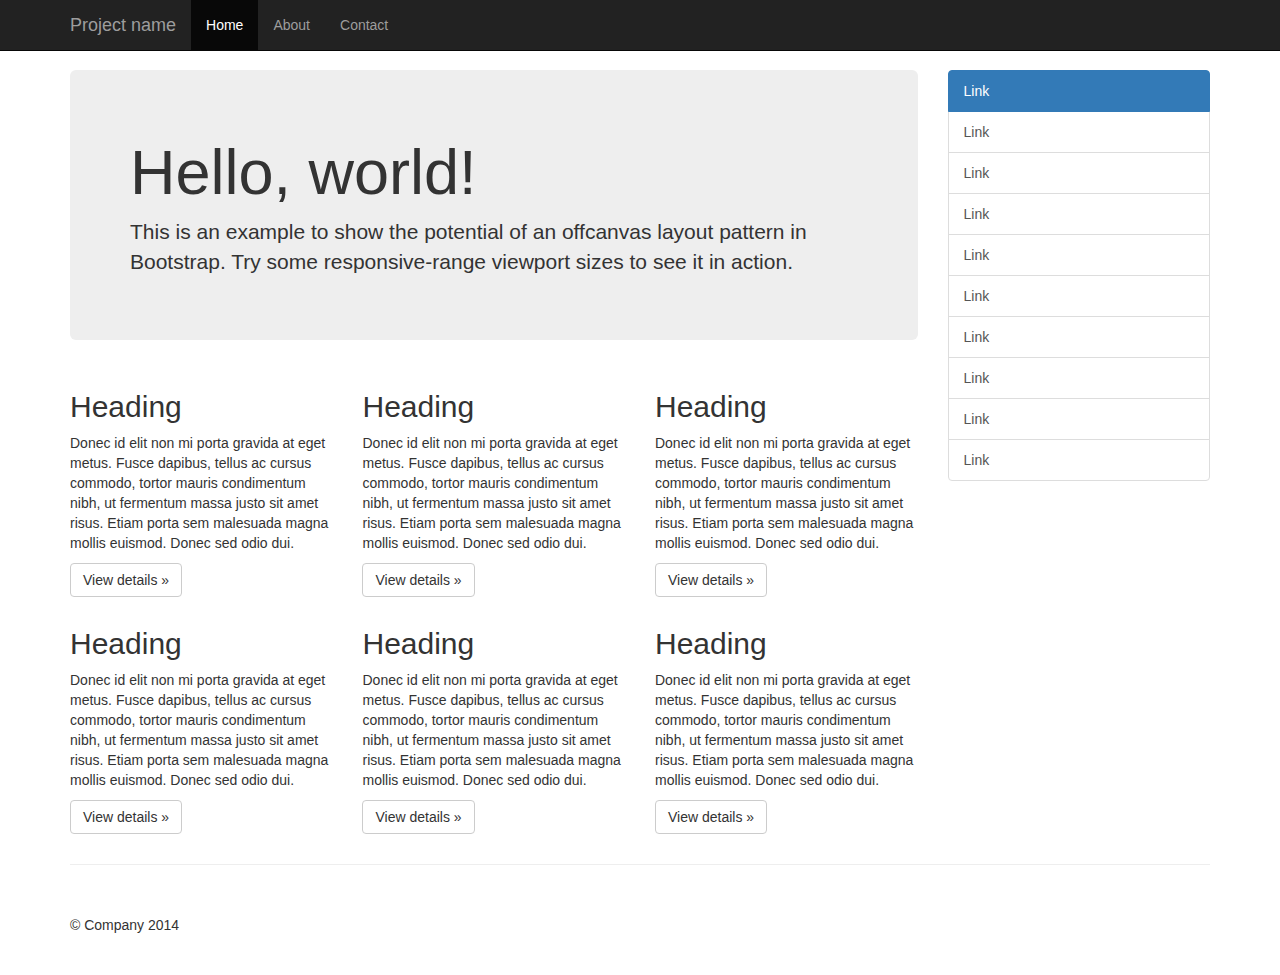
<file: include_online/bsfiles/docs/examples/offcanvas/index.html>
<!DOCTYPE html>
<html lang="en">
  <head>
    <meta charset="utf-8">
    <meta http-equiv="X-UA-Compatible" content="IE=edge">
    <meta name="viewport" content="width=device-width, initial-scale=1">
    <!-- The above 3 meta tags *must* come first in the head; any other head content must come *after* these tags -->
    <meta name="description" content="">
    <meta name="author" content="">
    <link rel="icon" href="../../favicon.ico">

    <title>Off Canvas Template for Bootstrap</title>

    <!-- Bootstrap core CSS -->
    <link href="../../dist/css/bootstrap.min.css" rel="stylesheet">

    <!-- Custom styles for this template -->
    <link href="offcanvas.css" rel="stylesheet">

    <!-- Just for debugging purposes. Don't actually copy these 2 lines! -->
    <!--[if lt IE 9]><script src="../../assets/js/ie8-responsive-file-warning.js"></script><![endif]-->
    <script src="../../assets/js/ie-emulation-modes-warning.js"></script>

    <!-- HTML5 shim and Respond.js for IE8 support of HTML5 elements and media queries -->
    <!--[if lt IE 9]>
      <script src="https://oss.maxcdn.com/html5shiv/3.7.2/html5shiv.min.js"></script>
      <script src="https://oss.maxcdn.com/respond/1.4.2/respond.min.js"></script>
    <![endif]-->
  </head>

  <body>
    <nav class="navbar navbar-fixed-top navbar-inverse">
      <div class="container">
        <div class="navbar-header">
          <button type="button" class="navbar-toggle collapsed" data-toggle="collapse" data-target="#navbar" aria-expanded="false" aria-controls="navbar">
            <span class="sr-only">Toggle navigation</span>
            <span class="icon-bar"></span>
            <span class="icon-bar"></span>
            <span class="icon-bar"></span>
          </button>
          <a class="navbar-brand" href="#">Project name</a>
        </div>
        <div id="navbar" class="collapse navbar-collapse">
          <ul class="nav navbar-nav">
            <li class="active"><a href="#">Home</a></li>
            <li><a href="#about">About</a></li>
            <li><a href="#contact">Contact</a></li>
          </ul>
        </div><!-- /.nav-collapse -->
      </div><!-- /.container -->
    </nav><!-- /.navbar -->

    <div class="container">

      <div class="row row-offcanvas row-offcanvas-right">

        <div class="col-xs-12 col-sm-9">
          <p class="pull-right visible-xs">
            <button type="button" class="btn btn-primary btn-xs" data-toggle="offcanvas">Toggle nav</button>
          </p>
          <div class="jumbotron">
            <h1>Hello, world!</h1>
            <p>This is an example to show the potential of an offcanvas layout pattern in Bootstrap. Try some responsive-range viewport sizes to see it in action.</p>
          </div>
          <div class="row">
            <div class="col-xs-6 col-lg-4">
              <h2>Heading</h2>
              <p>Donec id elit non mi porta gravida at eget metus. Fusce dapibus, tellus ac cursus commodo, tortor mauris condimentum nibh, ut fermentum massa justo sit amet risus. Etiam porta sem malesuada magna mollis euismod. Donec sed odio dui. </p>
              <p><a class="btn btn-default" href="#" role="button">View details &raquo;</a></p>
            </div><!--/.col-xs-6.col-lg-4-->
            <div class="col-xs-6 col-lg-4">
              <h2>Heading</h2>
              <p>Donec id elit non mi porta gravida at eget metus. Fusce dapibus, tellus ac cursus commodo, tortor mauris condimentum nibh, ut fermentum massa justo sit amet risus. Etiam porta sem malesuada magna mollis euismod. Donec sed odio dui. </p>
              <p><a class="btn btn-default" href="#" role="button">View details &raquo;</a></p>
            </div><!--/.col-xs-6.col-lg-4-->
            <div class="col-xs-6 col-lg-4">
              <h2>Heading</h2>
              <p>Donec id elit non mi porta gravida at eget metus. Fusce dapibus, tellus ac cursus commodo, tortor mauris condimentum nibh, ut fermentum massa justo sit amet risus. Etiam porta sem malesuada magna mollis euismod. Donec sed odio dui. </p>
              <p><a class="btn btn-default" href="#" role="button">View details &raquo;</a></p>
            </div><!--/.col-xs-6.col-lg-4-->
            <div class="col-xs-6 col-lg-4">
              <h2>Heading</h2>
              <p>Donec id elit non mi porta gravida at eget metus. Fusce dapibus, tellus ac cursus commodo, tortor mauris condimentum nibh, ut fermentum massa justo sit amet risus. Etiam porta sem malesuada magna mollis euismod. Donec sed odio dui. </p>
              <p><a class="btn btn-default" href="#" role="button">View details &raquo;</a></p>
            </div><!--/.col-xs-6.col-lg-4-->
            <div class="col-xs-6 col-lg-4">
              <h2>Heading</h2>
              <p>Donec id elit non mi porta gravida at eget metus. Fusce dapibus, tellus ac cursus commodo, tortor mauris condimentum nibh, ut fermentum massa justo sit amet risus. Etiam porta sem malesuada magna mollis euismod. Donec sed odio dui. </p>
              <p><a class="btn btn-default" href="#" role="button">View details &raquo;</a></p>
            </div><!--/.col-xs-6.col-lg-4-->
            <div class="col-xs-6 col-lg-4">
              <h2>Heading</h2>
              <p>Donec id elit non mi porta gravida at eget metus. Fusce dapibus, tellus ac cursus commodo, tortor mauris condimentum nibh, ut fermentum massa justo sit amet risus. Etiam porta sem malesuada magna mollis euismod. Donec sed odio dui. </p>
              <p><a class="btn btn-default" href="#" role="button">View details &raquo;</a></p>
            </div><!--/.col-xs-6.col-lg-4-->
          </div><!--/row-->
        </div><!--/.col-xs-12.col-sm-9-->

        <div class="col-xs-6 col-sm-3 sidebar-offcanvas" id="sidebar">
          <div class="list-group">
            <a href="#" class="list-group-item active">Link</a>
            <a href="#" class="list-group-item">Link</a>
            <a href="#" class="list-group-item">Link</a>
            <a href="#" class="list-group-item">Link</a>
            <a href="#" class="list-group-item">Link</a>
            <a href="#" class="list-group-item">Link</a>
            <a href="#" class="list-group-item">Link</a>
            <a href="#" class="list-group-item">Link</a>
            <a href="#" class="list-group-item">Link</a>
            <a href="#" class="list-group-item">Link</a>
          </div>
        </div><!--/.sidebar-offcanvas-->
      </div><!--/row-->

      <hr>

      <footer>
        <p>&copy; Company 2014</p>
      </footer>

    </div><!--/.container-->


    <!-- Bootstrap core JavaScript
    ================================================== -->
    <!-- Placed at the end of the document so the pages load faster -->
    <script src="https://ajax.googleapis.com/ajax/libs/jquery/1.11.3/jquery.min.js"></script>
    <script src="../../dist/js/bootstrap.min.js"></script>

    <!-- IE10 viewport hack for Surface/desktop Windows 8 bug -->
    <script src="../../assets/js/ie10-viewport-bug-workaround.js"></script>

    <script src="offcanvas.js"></script>
  </body>
</html>
</file>
<file: include_online/bsfiles/docs/examples/blog/blog.css>
/*
 * Globals
 */

body {
  font-family: Georgia, "Times New Roman", Times, serif;
  color: #555;
}

h1, .h1,
h2, .h2,
h3, .h3,
h4, .h4,
h5, .h5,
h6, .h6 {
  margin-top: 0;
  font-family: "Helvetica Neue", Helvetica, Arial, sans-serif;
  font-weight: normal;
  color: #333;
}


/*
 * Override Bootstrap's default container.
 */

@media (min-width: 1200px) {
  .container {
    width: 970px;
  }
}


/*
 * Masthead for nav
 */

.blog-masthead {
  background-color: #428bca;
  -webkit-box-shadow: inset 0 -2px 5px rgba(0,0,0,.1);
          box-shadow: inset 0 -2px 5px rgba(0,0,0,.1);
}

/* Nav links */
.blog-nav-item {
  position: relative;
  display: inline-block;
  padding: 10px;
  font-weight: 500;
  color: #cdddeb;
}
.blog-nav-item:hover,
.blog-nav-item:focus {
  color: #fff;
  text-decoration: none;
}

/* Active state gets a caret at the bottom */
.blog-nav .active {
  color: #fff;
}
.blog-nav .active:after {
  position: absolute;
  bottom: 0;
  left: 50%;
  width: 0;
  height: 0;
  margin-left: -5px;
  vertical-align: middle;
  content: " ";
  border-right: 5px solid transparent;
  border-bottom: 5px solid;
  border-left: 5px solid transparent;
}


/*
 * Blog name and description
 */

.blog-header {
  padding-top: 20px;
  padding-bottom: 20px;
}
.blog-title {
  margin-top: 30px;
  margin-bottom: 0;
  font-size: 60px;
  font-weight: normal;
}
.blog-description {
  font-size: 20px;
  color: #999;
}


/*
 * Main column and sidebar layout
 */

.blog-main {
  font-size: 18px;
  line-height: 1.5;
}

/* Sidebar modules for boxing content */
.sidebar-module {
  padding: 15px;
  margin: 0 -15px 15px;
}
.sidebar-module-inset {
  padding: 15px;
  background-color: #f5f5f5;
  border-radius: 4px;
}
.sidebar-module-inset p:last-child,
.sidebar-module-inset ul:last-child,
.sidebar-module-inset ol:last-child {
  margin-bottom: 0;
}


/* Pagination */
.pager {
  margin-bottom: 60px;
  text-align: left;
}
.pager > li > a {
  width: 140px;
  padding: 10px 20px;
  text-align: center;
  border-radius: 30px;
}


/*
 * Blog posts
 */

.blog-post {
  margin-bottom: 60px;
}
.blog-post-title {
  margin-bottom: 5px;
  font-size: 40px;
}
.blog-post-meta {
  margin-bottom: 20px;
  color: #999;
}


/*
 * Footer
 */

.blog-footer {
  padding: 40px 0;
  color: #999;
  text-align: center;
  background-color: #f9f9f9;
  border-top: 1px solid #e5e5e5;
}
.blog-footer p:last-child {
  margin-bottom: 0;
}
</file>
<file: include_online/bsfiles/docs/examples/carousel/carousel.css>
/* GLOBAL STYLES
-------------------------------------------------- */
/* Padding below the footer and lighter body text */

body {
  padding-bottom: 40px;
  color: #5a5a5a;
}


/* CUSTOMIZE THE NAVBAR
-------------------------------------------------- */

/* Special class on .container surrounding .navbar, used for positioning it into place. */
.navbar-wrapper {
  position: absolute;
  top: 0;
  right: 0;
  left: 0;
  z-index: 20;
}

/* Flip around the padding for proper display in narrow viewports */
.navbar-wrapper > .container {
  padding-right: 0;
  padding-left: 0;
}
.navbar-wrapper .navbar {
  padding-right: 15px;
  padding-left: 15px;
}
.navbar-wrapper .navbar .container {
  width: auto;
}


/* CUSTOMIZE THE CAROUSEL
-------------------------------------------------- */

/* Carousel base class */
.carousel {
  height: 500px;
  margin-bottom: 60px;
}
/* Since positioning the image, we need to help out the caption */
.carousel-caption {
  z-index: 10;
}

/* Declare heights because of positioning of img element */
.carousel .item {
  height: 500px;
  background-color: #777;
}
.carousel-inner > .item > img {
  position: absolute;
  top: 0;
  left: 0;
  min-width: 100%;
  height: 500px;
}


/* MARKETING CONTENT
-------------------------------------------------- */

/* Center align the text within the three columns below the carousel */
.marketing .col-lg-4 {
  margin-bottom: 20px;
  text-align: center;
}
.marketing h2 {
  font-weight: normal;
}
.marketing .col-lg-4 p {
  margin-right: 10px;
  margin-left: 10px;
}


/* Featurettes
------------------------- */

.featurette-divider {
  margin: 80px 0; /* Space out the Bootstrap <hr> more */
}

/* Thin out the marketing headings */
.featurette-heading {
  font-weight: 300;
  line-height: 1;
  letter-spacing: -1px;
}


/* RESPONSIVE CSS
-------------------------------------------------- */

@media (min-width: 768px) {
  /* Navbar positioning foo */
  .navbar-wrapper {
    margin-top: 20px;
  }
  .navbar-wrapper .container {
    padding-right: 15px;
    padding-left: 15px;
  }
  .navbar-wrapper .navbar {
    padding-right: 0;
    padding-left: 0;
  }

  /* The navbar becomes detached from the top, so we round the corners */
  .navbar-wrapper .navbar {
    border-radius: 4px;
  }

  /* Bump up size of carousel content */
  .carousel-caption p {
    margin-bottom: 20px;
    font-size: 21px;
    line-height: 1.4;
  }

  .featurette-heading {
    font-size: 50px;
  }
}

@media (min-width: 992px) {
  .featurette-heading {
    margin-top: 120px;
  }
}
</file>
<file: include_online/bsfiles/docs/examples/cover/cover.css>
/*
 * Globals
 */

/* Links */
a,
a:focus,
a:hover {
  color: #fff;
}

/* Custom default button */
.btn-default,
.btn-default:hover,
.btn-default:focus {
  color: #333;
  text-shadow: none; /* Prevent inheritence from `body` */
  background-color: #fff;
  border: 1px solid #fff;
}


/*
 * Base structure
 */

html,
body {
  height: 100%;
  background-color: #333;
}
body {
  color: #fff;
  text-align: center;
  text-shadow: 0 1px 3px rgba(0,0,0,.5);
}

/* Extra markup and styles for table-esque vertical and horizontal centering */
.site-wrapper {
  display: table;
  width: 100%;
  height: 100%; /* For at least Firefox */
  min-height: 100%;
  -webkit-box-shadow: inset 0 0 100px rgba(0,0,0,.5);
          box-shadow: inset 0 0 100px rgba(0,0,0,.5);
}
.site-wrapper-inner {
  display: table-cell;
  vertical-align: top;
}
.cover-container {
  margin-right: auto;
  margin-left: auto;
}

/* Padding for spacing */
.inner {
  padding: 30px;
}


/*
 * Header
 */
.masthead-brand {
  margin-top: 10px;
  margin-bottom: 10px;
}

.masthead-nav > li {
  display: inline-block;
}
.masthead-nav > li + li {
  margin-left: 20px;
}
.masthead-nav > li > a {
  padding-right: 0;
  padding-left: 0;
  font-size: 16px;
  font-weight: bold;
  color: #fff; /* IE8 proofing */
  color: rgba(255,255,255,.75);
  border-bottom: 2px solid transparent;
}
.masthead-nav > li > a:hover,
.masthead-nav > li > a:focus {
  background-color: transparent;
  border-bottom-color: #a9a9a9;
  border-bottom-color: rgba(255,255,255,.25);
}
.masthead-nav > .active > a,
.masthead-nav > .active > a:hover,
.masthead-nav > .active > a:focus {
  color: #fff;
  border-bottom-color: #fff;
}

@media (min-width: 768px) {
  .masthead-brand {
    float: left;
  }
  .masthead-nav {
    float: right;
  }
}


/*
 * Cover
 */

.cover {
  padding: 0 20px;
}
.cover .btn-lg {
  padding: 10px 20px;
  font-weight: bold;
}


/*
 * Footer
 */

.mastfoot {
  color: #999; /* IE8 proofing */
  color: rgba(255,255,255,.5);
}


/*
 * Affix and center
 */

@media (min-width: 768px) {
  /* Pull out the header and footer */
  .masthead {
    position: fixed;
    top: 0;
  }
  .mastfoot {
    position: fixed;
    bottom: 0;
  }
  /* Start the vertical centering */
  .site-wrapper-inner {
    vertical-align: middle;
  }
  /* Handle the widths */
  .masthead,
  .mastfoot,
  .cover-container {
    width: 100%; /* Must be percentage or pixels for horizontal alignment */
  }
}

@media (min-width: 992px) {
  .masthead,
  .mastfoot,
  .cover-container {
    width: 700px;
  }
}
</file>
<file: include_online/bsfiles/docs/examples/dashboard/dashboard.css>
/*
 * Base structure
 */

/* Move down content because we have a fixed navbar that is 50px tall */
body {
  padding-top: 50px;
}


/*
 * Global add-ons
 */

.sub-header {
  padding-bottom: 10px;
  border-bottom: 1px solid #eee;
}

/*
 * Top navigation
 * Hide default border to remove 1px line.
 */
.navbar-fixed-top {
  border: 0;
}

/*
 * Sidebar
 */

/* Hide for mobile, show later */
.sidebar {
  display: none;
}
@media (min-width: 768px) {
  .sidebar {
    position: fixed;
    top: 51px;
    bottom: 0;
    left: 0;
    z-index: 1000;
    display: block;
    padding: 20px;
    overflow-x: hidden;
    overflow-y: auto; /* Scrollable contents if viewport is shorter than content. */
    background-color: #f5f5f5;
    border-right: 1px solid #eee;
  }
}

/* Sidebar navigation */
.nav-sidebar {
  margin-right: -21px; /* 20px padding + 1px border */
  margin-bottom: 20px;
  margin-left: -20px;
}
.nav-sidebar > li > a {
  padding-right: 20px;
  padding-left: 20px;
}
.nav-sidebar > .active > a,
.nav-sidebar > .active > a:hover,
.nav-sidebar > .active > a:focus {
  color: #fff;
  background-color: #428bca;
}


/*
 * Main content
 */

.main {
  padding: 20px;
}
@media (min-width: 768px) {
  .main {
    padding-right: 40px;
    padding-left: 40px;
  }
}
.main .page-header {
  margin-top: 0;
}


/*
 * Placeholder dashboard ideas
 */

.placeholders {
  margin-bottom: 30px;
  text-align: center;
}
.placeholders h4 {
  margin-bottom: 0;
}
.placeholder {
  margin-bottom: 20px;
}
.placeholder img {
  display: inline-block;
  border-radius: 50%;
}
</file>
<file: include_online/bsfiles/docs/examples/grid/grid.css>
h4 {
  margin-top: 25px;
}
.row {
  margin-bottom: 20px;
}
.row .row {
  margin-top: 10px;
  margin-bottom: 0;
}
[class*="col-"] {
  padding-top: 15px;
  padding-bottom: 15px;
  background-color: #eee;
  background-color: rgba(86,61,124,.15);
  border: 1px solid #ddd;
  border: 1px solid rgba(86,61,124,.2);
}

hr {
  margin-top: 40px;
  margin-bottom: 40px;
}
</file>
<file: include_online/bsfiles/docs/examples/jumbotron-narrow/jumbotron-narrow.css>
/* Space out content a bit */
body {
  padding-top: 20px;
  padding-bottom: 20px;
}

/* Everything but the jumbotron gets side spacing for mobile first views */
.header,
.marketing,
.footer {
  padding-right: 15px;
  padding-left: 15px;
}

/* Custom page header */
.header {
  padding-bottom: 20px;
  border-bottom: 1px solid #e5e5e5;
}
/* Make the masthead heading the same height as the navigation */
.header h3 {
  margin-top: 0;
  margin-bottom: 0;
  line-height: 40px;
}

/* Custom page footer */
.footer {
  padding-top: 19px;
  color: #777;
  border-top: 1px solid #e5e5e5;
}

/* Customize container */
@media (min-width: 768px) {
  .container {
    max-width: 730px;
  }
}
.container-narrow > hr {
  margin: 30px 0;
}

/* Main marketing message and sign up button */
.jumbotron {
  text-align: center;
  border-bottom: 1px solid #e5e5e5;
}
.jumbotron .btn {
  padding: 14px 24px;
  font-size: 21px;
}

/* Supporting marketing content */
.marketing {
  margin: 40px 0;
}
.marketing p + h4 {
  margin-top: 28px;
}

/* Responsive: Portrait tablets and up */
@media screen and (min-width: 768px) {
  /* Remove the padding we set earlier */
  .header,
  .marketing,
  .footer {
    padding-right: 0;
    padding-left: 0;
  }
  /* Space out the masthead */
  .header {
    margin-bottom: 30px;
  }
  /* Remove the bottom border on the jumbotron for visual effect */
  .jumbotron {
    border-bottom: 0;
  }
}
</file>
<file: include_online/bsfiles/docs/examples/jumbotron/jumbotron.css>
/* Move down content because we have a fixed navbar that is 50px tall */
body {
  padding-top: 50px;
  padding-bottom: 20px;
}
</file>
<file: include_online/bsfiles/docs/examples/justified-nav/justified-nav.css>
body {
  padding-top: 20px;
}

.footer {
  padding-top: 40px;
  padding-bottom: 40px;
  margin-top: 40px;
  border-top: 1px solid #eee;
}

/* Main marketing message and sign up button */
.jumbotron {
  text-align: center;
  background-color: transparent;
}
.jumbotron .btn {
  padding: 14px 24px;
  font-size: 21px;
}

/* Customize the nav-justified links to be fill the entire space of the .navbar */

.nav-justified {
  background-color: #eee;
  border: 1px solid #ccc;
  border-radius: 5px;
}
.nav-justified > li > a {
  padding-top: 15px;
  padding-bottom: 15px;
  margin-bottom: 0;
  font-weight: bold;
  color: #777;
  text-align: center;
  background-color: #e5e5e5; /* Old browsers */
  background-image: -webkit-gradient(linear, left top, left bottom, from(#f5f5f5), to(#e5e5e5));
  background-image: -webkit-linear-gradient(top, #f5f5f5 0%, #e5e5e5 100%);
  background-image:      -o-linear-gradient(top, #f5f5f5 0%, #e5e5e5 100%);
  background-image:         linear-gradient(to bottom, #f5f5f5 0%,#e5e5e5 100%);
  filter: progid:DXImageTransform.Microsoft.gradient( startColorstr='#f5f5f5', endColorstr='#e5e5e5',GradientType=0 ); /* IE6-9 */
  background-repeat: repeat-x; /* Repeat the gradient */
  border-bottom: 1px solid #d5d5d5;
}
.nav-justified > .active > a,
.nav-justified > .active > a:hover,
.nav-justified > .active > a:focus {
  background-color: #ddd;
  background-image: none;
  -webkit-box-shadow: inset 0 3px 7px rgba(0,0,0,.15);
          box-shadow: inset 0 3px 7px rgba(0,0,0,.15);
}
.nav-justified > li:first-child > a {
  border-radius: 5px 5px 0 0;
}
.nav-justified > li:last-child > a {
  border-bottom: 0;
  border-radius: 0 0 5px 5px;
}

@media (min-width: 768px) {
  .nav-justified {
    max-height: 52px;
  }
  .nav-justified > li > a {
    border-right: 1px solid #d5d5d5;
    border-left: 1px solid #fff;
  }
  .nav-justified > li:first-child > a {
    border-left: 0;
    border-radius: 5px 0 0 5px;
  }
  .nav-justified > li:last-child > a {
    border-right: 0;
    border-radius: 0 5px 5px 0;
  }
}

/* Responsive: Portrait tablets and up */
@media screen and (min-width: 768px) {
  /* Remove the padding we set earlier */
  .masthead,
  .marketing,
  .footer {
    padding-right: 0;
    padding-left: 0;
  }
}
</file>
<file: include_online/bsfiles/docs/examples/navbar-fixed-top/navbar-fixed-top.css>
body {
  min-height: 2000px;
  padding-top: 70px;
}
</file>
<file: include_online/bsfiles/docs/examples/navbar-static-top/navbar-static-top.css>
body {
  min-height: 2000px;
}

.navbar-static-top {
  margin-bottom: 19px;
}
</file>
<file: include_online/bsfiles/docs/examples/navbar/navbar.css>
body {
  padding-top: 20px;
  padding-bottom: 20px;
}

.navbar {
  margin-bottom: 20px;
}
</file>
<file: include_online/bsfiles/docs/examples/non-responsive/non-responsive.css>
/* Template-specific stuff
 *
 * Customizations just for the template; these are not necessary for anything
 * with disabling the responsiveness.
 */

/* Account for fixed navbar */
body {
  padding-top: 70px;
  padding-bottom: 30px;
}

body,
.navbar-fixed-top,
.navbar-fixed-bottom {
  min-width: 970px;
}

/* Don't let the lead text change font-size. */
.lead {
  font-size: 16px;
}

/* Finesse the page header spacing */
.page-header {
  margin-bottom: 30px;
}
.page-header .lead {
  margin-bottom: 10px;
}


/* Non-responsive overrides
 *
 * Utilize the following CSS to disable the responsive-ness of the container,
 * grid system, and navbar.
 */

/* Reset the container */
.container {
  width: 970px;
  max-width: none !important;
}

/* Demonstrate the grids */
.col-xs-4 {
  padding-top: 15px;
  padding-bottom: 15px;
  background-color: #eee;
  background-color: rgba(86,61,124,.15);
  border: 1px solid #ddd;
  border: 1px solid rgba(86,61,124,.2);
}

.container .navbar-header,
.container .navbar-collapse {
  margin-right: 0;
  margin-left: 0;
}

/* Always float the navbar header */
.navbar-header {
  float: left;
}

/* Undo the collapsing navbar */
.navbar-collapse {
  display: block !important;
  height: auto !important;
  padding-bottom: 0;
  overflow: visible !important;
  visibility: visible !important;
}

.navbar-toggle {
  display: none;
}
.navbar-collapse {
  border-top: 0;
}

.navbar-brand {
  margin-left: -15px;
}

/* Always apply the floated nav */
.navbar-nav {
  float: left;
  margin: 0;
}
.navbar-nav > li {
  float: left;
}
.navbar-nav > li > a {
  padding: 15px;
}

/* Redeclare since we override the float above */
.navbar-nav.navbar-right {
  float: right;
}

/* Undo custom dropdowns */
.navbar .navbar-nav .open .dropdown-menu {
  position: absolute;
  float: left;
  background-color: #fff;
  border: 1px solid #ccc;
  border: 1px solid rgba(0, 0, 0, .15);
  border-width: 0 1px 1px;
  border-radius: 0 0 4px 4px;
  -webkit-box-shadow: 0 6px 12px rgba(0, 0, 0, .175);
          box-shadow: 0 6px 12px rgba(0, 0, 0, .175);
}
.navbar-default .navbar-nav .open .dropdown-menu > li > a {
  color: #333;
}
.navbar .navbar-nav .open .dropdown-menu > li > a:hover,
.navbar .navbar-nav .open .dropdown-menu > li > a:focus,
.navbar .navbar-nav .open .dropdown-menu > .active > a,
.navbar .navbar-nav .open .dropdown-menu > .active > a:hover,
.navbar .navbar-nav .open .dropdown-menu > .active > a:focus {
  color: #fff !important;
  background-color: #428bca !important;
}
.navbar .navbar-nav .open .dropdown-menu > .disabled > a,
.navbar .navbar-nav .open .dropdown-menu > .disabled > a:hover,
.navbar .navbar-nav .open .dropdown-menu > .disabled > a:focus {
  color: #999 !important;
  background-color: transparent !important;
}

/* Undo form expansion */
.navbar-form {
  float: left;
  width: auto;
  padding-top: 0;
  padding-bottom: 0;
  margin-right: 0;
  margin-left: 0;
  border: 0;
  -webkit-box-shadow: none;
          box-shadow: none;
}

/* Copy-pasted from forms.less since we mixin the .form-inline styles. */
.navbar-form .form-group {
  display: inline-block;
  margin-bottom: 0;
  vertical-align: middle;
}

.navbar-form .form-control {
  display: inline-block;
  width: auto;
  vertical-align: middle;
}

.navbar-form .form-control-static {
  display: inline-block;
}

.navbar-form .input-group {
  display: inline-table;
  vertical-align: middle;
}

.navbar-form .input-group .input-group-addon,
.navbar-form .input-group .input-group-btn,
.navbar-form .input-group .form-control {
  width: auto;
}

.navbar-form .input-group > .form-control {
  width: 100%;
}

.navbar-form .control-label {
  margin-bottom: 0;
  vertical-align: middle;
}

.navbar-form .radio,
.navbar-form .checkbox {
  display: inline-block;
  margin-top: 0;
  margin-bottom: 0;
  vertical-align: middle;
}

.navbar-form .radio label,
.navbar-form .checkbox label {
  padding-left: 0;
}

.navbar-form .radio input[type="radio"],
.navbar-form .checkbox input[type="checkbox"] {
  position: relative;
  margin-left: 0;
}

.navbar-form .has-feedback .form-control-feedback {
  top: 0;
}

/* Undo inline form compaction on small screens */
.form-inline .form-group {
  display: inline-block;
  margin-bottom: 0;
  vertical-align: middle;
}

.form-inline .form-control {
  display: inline-block;
  width: auto;
  vertical-align: middle;
}

.form-inline .form-control-static {
  display: inline-block;
}

.form-inline .input-group {
  display: inline-table;
  vertical-align: middle;
}
.form-inline .input-group .input-group-addon,
.form-inline .input-group .input-group-btn,
.form-inline .input-group .form-control {
  width: auto;
}

.form-inline .input-group > .form-control {
  width: 100%;
}

.form-inline .control-label {
  margin-bottom: 0;
  vertical-align: middle;
}

.form-inline .radio,
.form-inline .checkbox {
  display: inline-block;
  margin-top: 0;
  margin-bottom: 0;
  vertical-align: middle;
}
.form-inline .radio label,
.form-inline .checkbox label {
  padding-left: 0;
}

.form-inline .radio input[type="radio"],
.form-inline .checkbox input[type="checkbox"] {
  position: relative;
  margin-left: 0;
}

.form-inline .has-feedback .form-control-feedback {
  top: 0;
}
</file>
<file: include_online/bsfiles/docs/examples/offcanvas/offcanvas.css>
/*
 * Style tweaks
 * --------------------------------------------------
 */
html,
body {
  overflow-x: hidden; /* Prevent scroll on narrow devices */
}
body {
  padding-top: 70px;
}
footer {
  padding: 30px 0;
}

/*
 * Off Canvas
 * --------------------------------------------------
 */
@media screen and (max-width: 767px) {
  .row-offcanvas {
    position: relative;
    -webkit-transition: all .25s ease-out;
         -o-transition: all .25s ease-out;
            transition: all .25s ease-out;
  }

  .row-offcanvas-right {
    right: 0;
  }

  .row-offcanvas-left {
    left: 0;
  }

  .row-offcanvas-right
  .sidebar-offcanvas {
    right: -50%; /* 6 columns */
  }

  .row-offcanvas-left
  .sidebar-offcanvas {
    left: -50%; /* 6 columns */
  }

  .row-offcanvas-right.active {
    right: 50%; /* 6 columns */
  }

  .row-offcanvas-left.active {
    left: 50%; /* 6 columns */
  }

  .sidebar-offcanvas {
    position: absolute;
    top: 0;
    width: 50%; /* 6 columns */
  }
}
</file>
<file: include_online/bsfiles/js/tests/vendor/qunit.css>
/*!
 * QUnit 1.17.1
 * http://qunitjs.com/
 *
 * Copyright jQuery Foundation and other contributors
 * Released under the MIT license
 * http://jquery.org/license
 *
 * Date: 2015-01-20T19:39Z
 */

/** Font Family and Sizes */

#qunit-tests, #qunit-header, #qunit-banner, #qunit-testrunner-toolbar, #qunit-userAgent, #qunit-testresult {
	font-family: "Helvetica Neue Light", "HelveticaNeue-Light", "Helvetica Neue", Calibri, Helvetica, Arial, sans-serif;
}

#qunit-testrunner-toolbar, #qunit-userAgent, #qunit-testresult, #qunit-tests li { font-size: small; }
#qunit-tests { font-size: smaller; }


/** Resets */

#qunit-tests, #qunit-header, #qunit-banner, #qunit-userAgent, #qunit-testresult, #qunit-modulefilter {
	margin: 0;
	padding: 0;
}


/** Header */

#qunit-header {
	padding: 0.5em 0 0.5em 1em;

	color: #8699A4;
	background-color: #0D3349;

	font-size: 1.5em;
	line-height: 1em;
	font-weight: 400;

	border-radius: 5px 5px 0 0;
}

#qunit-header a {
	text-decoration: none;
	color: #C2CCD1;
}

#qunit-header a:hover,
#qunit-header a:focus {
	color: #FFF;
}

#qunit-testrunner-toolbar label {
	display: inline-block;
	padding: 0 0.5em 0 0.1em;
}

#qunit-banner {
	height: 5px;
}

#qunit-testrunner-toolbar {
	padding: 0.5em 1em 0.5em 1em;
	color: #5E740B;
	background-color: #EEE;
	overflow: hidden;
}

#qunit-userAgent {
	padding: 0.5em 1em 0.5em 1em;
	background-color: #2B81AF;
	color: #FFF;
	text-shadow: rgba(0, 0, 0, 0.5) 2px 2px 1px;
}

#qunit-modulefilter-container {
	float: right;
	padding: 0.2em;
}

.qunit-url-config {
	display: inline-block;
	padding: 0.1em;
}

.qunit-filter {
	display: block;
	float: right;
	margin-left: 1em;
}

/** Tests: Pass/Fail */

#qunit-tests {
	list-style-position: inside;
}

#qunit-tests li {
	padding: 0.4em 1em 0.4em 1em;
	border-bottom: 1px solid #FFF;
	list-style-position: inside;
}

#qunit-tests > li {
	display: none;
}

#qunit-tests li.running,
#qunit-tests li.pass,
#qunit-tests li.fail,
#qunit-tests li.skipped {
	display: list-item;
}

#qunit-tests.hidepass li.running,
#qunit-tests.hidepass li.pass {
	display: none;
}

#qunit-tests li strong {
	cursor: pointer;
}

#qunit-tests li.skipped strong {
	cursor: default;
}

#qunit-tests li a {
	padding: 0.5em;
	color: #C2CCD1;
	text-decoration: none;
}
#qunit-tests li a:hover,
#qunit-tests li a:focus {
	color: #000;
}

#qunit-tests li .runtime {
	float: right;
	font-size: smaller;
}

.qunit-assert-list {
	margin-top: 0.5em;
	padding: 0.5em;

	background-color: #FFF;

	border-radius: 5px;
}

.qunit-collapsed {
	display: none;
}

#qunit-tests table {
	border-collapse: collapse;
	margin-top: 0.2em;
}

#qunit-tests th {
	text-align: right;
	vertical-align: top;
	padding: 0 0.5em 0 0;
}

#qunit-tests td {
	vertical-align: top;
}

#qunit-tests pre {
	margin: 0;
	white-space: pre-wrap;
	word-wrap: break-word;
}

#qunit-tests del {
	background-color: #E0F2BE;
	color: #374E0C;
	text-decoration: none;
}

#qunit-tests ins {
	background-color: #FFCACA;
	color: #500;
	text-decoration: none;
}

/*** Test Counts */

#qunit-tests b.counts                       { color: #000; }
#qunit-tests b.passed                       { color: #5E740B; }
#qunit-tests b.failed                       { color: #710909; }

#qunit-tests li li {
	padding: 5px;
	background-color: #FFF;
	border-bottom: none;
	list-style-position: inside;
}

/*** Passing Styles */

#qunit-tests li li.pass {
	color: #3C510C;
	background-color: #FFF;
	border-left: 10px solid #C6E746;
}

#qunit-tests .pass                          { color: #528CE0; background-color: #D2E0E6; }
#qunit-tests .pass .test-name               { color: #366097; }

#qunit-tests .pass .test-actual,
#qunit-tests .pass .test-expected           { color: #999; }

#qunit-banner.qunit-pass                    { background-color: #C6E746; }

/*** Failing Styles */

#qunit-tests li li.fail {
	color: #710909;
	background-color: #FFF;
	border-left: 10px solid #EE5757;
	white-space: pre;
}

#qunit-tests > li:last-child {
	border-radius: 0 0 5px 5px;
}

#qunit-tests .fail                          { color: #000; background-color: #EE5757; }
#qunit-tests .fail .test-name,
#qunit-tests .fail .module-name             { color: #000; }

#qunit-tests .fail .test-actual             { color: #EE5757; }
#qunit-tests .fail .test-expected           { color: #008000; }

#qunit-banner.qunit-fail                    { background-color: #EE5757; }

/*** Skipped tests */

#qunit-tests .skipped {
	background-color: #EBECE9;
}

#qunit-tests .qunit-skipped-label {
	background-color: #F4FF77;
	display: inline-block;
	font-style: normal;
	color: #366097;
	line-height: 1.8em;
	padding: 0 0.5em;
	margin: -0.4em 0.4em -0.4em 0;
}

/** Result */

#qunit-testresult {
	padding: 0.5em 1em 0.5em 1em;

	color: #2B81AF;
	background-color: #D2E0E6;

	border-bottom: 1px solid #FFF;
}
#qunit-testresult .module-name {
	font-weight: 700;
}

/** Fixture */

#qunit-fixture {
	position: absolute;
	top: -10000px;
	left: -10000px;
	width: 1000px;
	height: 1000px;
}
</file>
